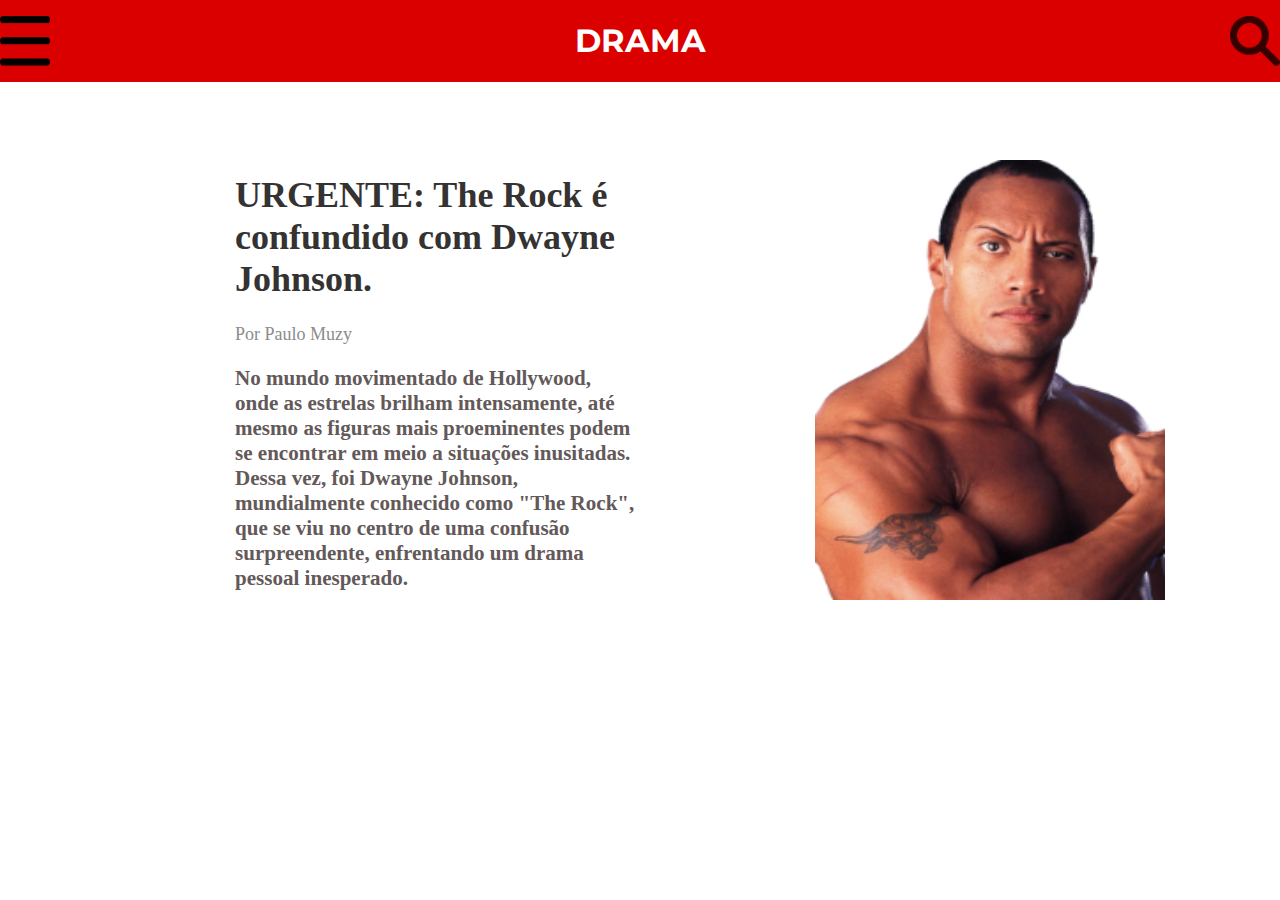
<file: site/index.html>
<!DOCTYPE html>
<html lang="pt-br">
<head>
    <meta charset="UTF-8">
    <meta name="viewport" content="width=device-width, initial-scale=1.0">
    <title>DRAMA</title>
    <link rel="stylesheet" href="style.css">
    <link rel="preconnect" href="https://fonts.googleapis.com">
    <link rel="preconnect" href="https://fonts.gstatic.com" crossorigin>
    <link href="https://fonts.googleapis.com/css2?family=Montserrat:wght@800&display=swap" rel="stylesheet">
</head>
<body>
    <header>
        <div class="header">
            <img src="img/menu_icon-icons.png" class="menu_icon" alt="menu_icon">
            <h1 class="title_main">DRAMA</h1>
            <img src="img/search-icon.png" class="search_icon" alt="search-icon">
        </div>
    </header>
    
    <div class="centralizar">

        <div class="container_noticia_1">
            <h1 class="Texto_1"> URGENTE: The Rock é confundido com Dwayne Johnson. </h1>
            <div class="Por_quem_foi">Por Paulo Muzy</div>
            <h3 class="Descricao_Texto_1">
                No mundo movimentado de Hollywood, onde as estrelas brilham intensamente, até mesmo as figuras mais proeminentes podem se encontrar em meio a situações inusitadas. Dessa vez, foi Dwayne Johnson, mundialmente conhecido como "The Rock", que se viu no centro de uma confusão surpreendente, enfrentando um drama pessoal inesperado. 
                </h3>
        </div>
    
        <img class="foto_Dwayne_Johnson" src="/projeto_fabio_cms/img/Dwayne_Johnson.png" alt="Dwayne_Johnson_img">

    </div>

    
</body>
</html>
</file>
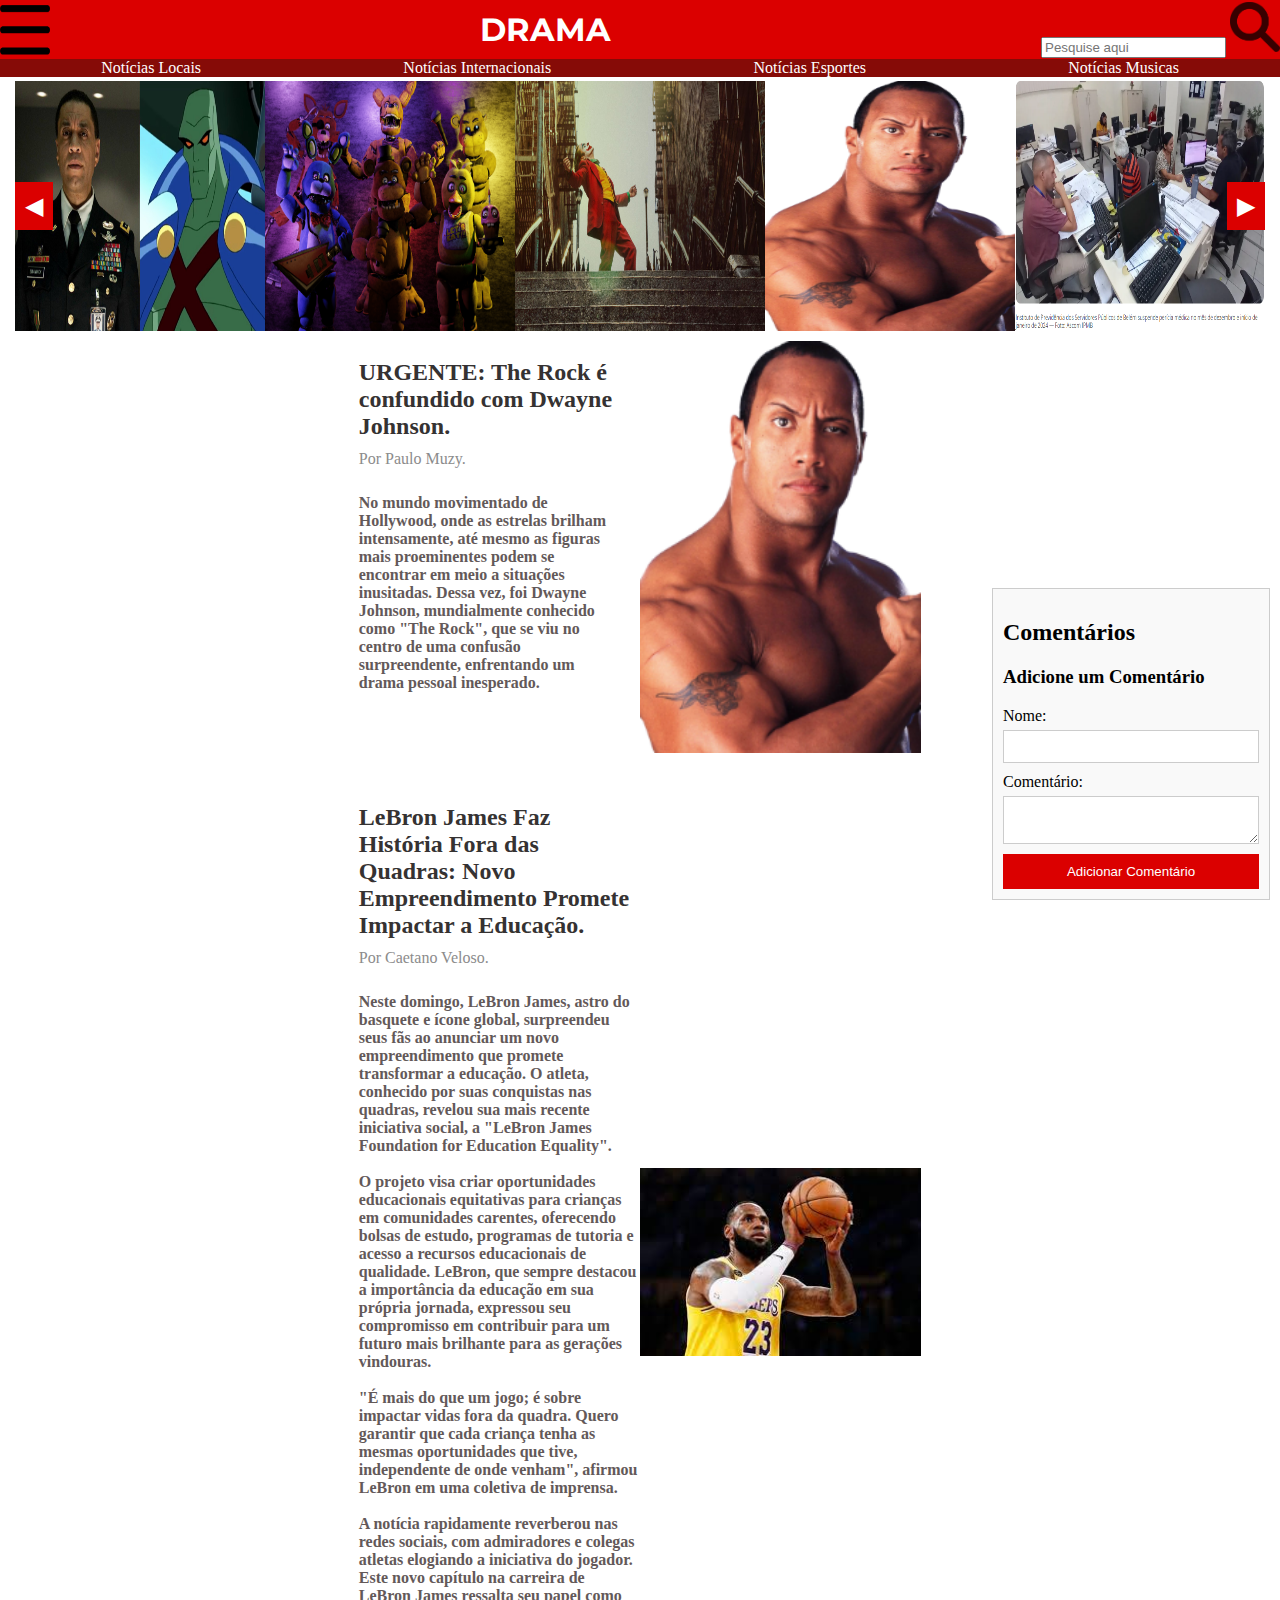
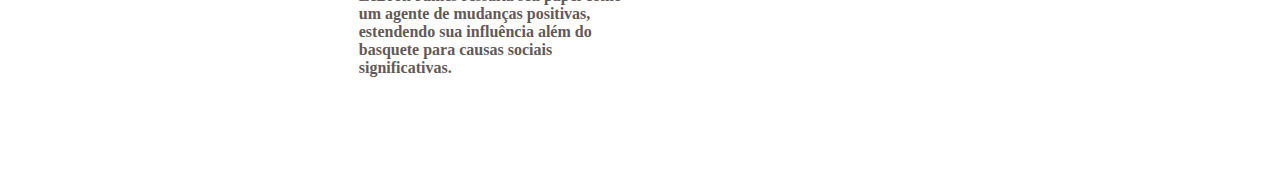
<file: site/tela_inicial/index.html>
<!DOCTYPE html>
<html lang="pt-br">

<head>
    <meta charset="UTF-8">
    <meta name="viewport" content="width=device-width, initial-scale=1.0">
    <title>DRAMA</title>
    <link rel="stylesheet" href="/site/tela_inicial/style.css">
    <link rel="stylesheet" href="/site/tela_inicial/style_carrossel.css">
    <link rel="preconnect" href="https://fonts.googleapis.com">
    <link rel="preconnect" href="https://fonts.gstatic.com" crossorigin>
    <link href="https://fonts.googleapis.com/css2?family=Montserrat:wght@800&display=swap" rel="stylesheet">
</head>

<body>
    <header>
        <div class="header">
            <img src="/site/img/menu_icon-icons.png" class="menu_icon" alt="menu_icon">
            <h1 onclick="Ir_Tela_Inicial()" class="title_main">DRAMA</h1>
            <div>
                <input type="text" placeholder="Pesquise aqui" class="input-text">
                <img src="/site/img/search-icon.png" class="search_icon" alt="search-icon">
            </div>
        </div>

        <div class="Container_Topicos_de_Navegacao">
            <a onclick="Ir_Tela_Locais()">
                <div class="Item_1">Notícias Locais</div>
            </a>
            <div onclick="Ir_Tela_Internacional()" class="Item_2">Notícias Internacionais</div>
            <div onclick="Ir_Tela_Esporte()" class="Item_3">Notícias Esportes</div>
            <div onclick="Ir_Tela_Musica()" class="Item_4">Notícias Musicas</div>
        </div>
    </header>

    <div class="centralizar">
        <div class="containerzao_carrossel">
            <h3 class="header_carrossel">Notícias em destaque:</h3>
            <div class="container">
                <button class="arrow-left control" aria-label="Previous image">◀</button>
                <button class="arrow-right control" aria-label="Next Image">▶</button>
                <div class="gallery-wrapper">
                    <div class="gallery">
                        <img src="../img/cacador_de_marte.jpg" alt="Beach Image"
                        class="item current-item">
                        <img src="../img/fnaf.png" alt="Animal Image"
                        class="item current-item">
                        <img src="../img/joker.jpg" alt="Street Image"
                        class="item current-item">
                        <img src="../img/Dwayne_Johnson.png" alt="Zoo Image"
                        class="item current-item">
                        <img src="../img/foto_noticia.png" alt="Model Image"
                        class="item current-item">   
                    </div>
                </div>
            </div>
        <div class="container_noticia_1">
            <div class="descricao_imagem">
                <h1 class="Texto_1"> URGENTE: The Rock é confundido com Dwayne Johnson. </h1>
                <div class="Por_quem_foi_1">Por Paulo Muzy.</div>
                <h3 class="Descricao_Texto_1">
                    No mundo movimentado de Hollywood, onde as estrelas brilham intensamente, até mesmo as figuras mais
                    proeminentes podem se encontrar em meio a situações inusitadas. Dessa vez, foi Dwayne Johnson,
                    mundialmente conhecido como "The Rock", que se viu no centro de uma confusão surpreendente, enfrentando
                    um drama pessoal inesperado.
                    <br><br><br><br>
                </h3>
            </div>
            <img class="foto_Dwayne_Johnson" src="/site/img/Dwayne_Johnson.png" alt="Dwayne_Johnson_img">
        </div>
    
        <div class="container_noticia_2">
            <div class="descricao_imagem">
                <h1 class="Texto_2"> LeBron James Faz História Fora das Quadras: Novo Empreendimento Promete Impactar a Educação. </h1>
                <div class="Por_quem_foi_2">Por Caetano Veloso.</div>
                <h3 class="Descricao_Texto_2">
                    Neste domingo, LeBron James, astro do basquete e ícone global, surpreendeu seus fãs ao anunciar um novo empreendimento que promete transformar a educação. O atleta, conhecido por suas conquistas nas quadras, revelou sua mais recente iniciativa social, a "LeBron James Foundation for Education Equality".<br><br>
                    O projeto visa criar oportunidades educacionais equitativas para crianças em comunidades carentes, oferecendo bolsas de estudo, programas de tutoria e acesso a recursos educacionais de qualidade. LeBron, que sempre destacou a importância da educação em sua própria jornada, expressou seu compromisso em contribuir para um futuro mais brilhante para as gerações vindouras.<br><br>
                    "É mais do que um jogo; é sobre impactar vidas fora da quadra. Quero garantir que cada criança tenha as mesmas oportunidades que tive, independente de onde venham", afirmou LeBron em uma coletiva de imprensa.<br><br>
                    A notícia rapidamente reverberou nas redes sociais, com admiradores e colegas atletas elogiando a iniciativa do jogador. Este novo capítulo na carreira de LeBron James ressalta seu papel como um agente de mudanças positivas, estendendo sua influência além do basquete para causas sociais significativas.
                    <br><br><br><br>                   
                </h3>
            </div>
            <img class="foto_noticia_2" src="/site/img/lebron.jpg" alt="foto_noticia_2">
        </div>
    </div>
    

    <div class="container_comentarios">
        <h2>Comentários</h2>
        <div id="comentarios_lista"></div>
        <h3>Adicione um Comentário</h3>
        <form id="formComentario">
            <label for="nome">Nome:</label>
            <input type="text" id="nome">

            <label for="comentario">Comentário:</label>
            <textarea id="comentario" required></textarea>

            <button type="button" onclick="adicionarComentario()">Adicionar Comentário</button>
        </form>
    </div>

    <script src="../Script/mudar_paginas.js"></script>
    <script src="../Script/carrossel.js"></script>
</body>

</html>
</file>
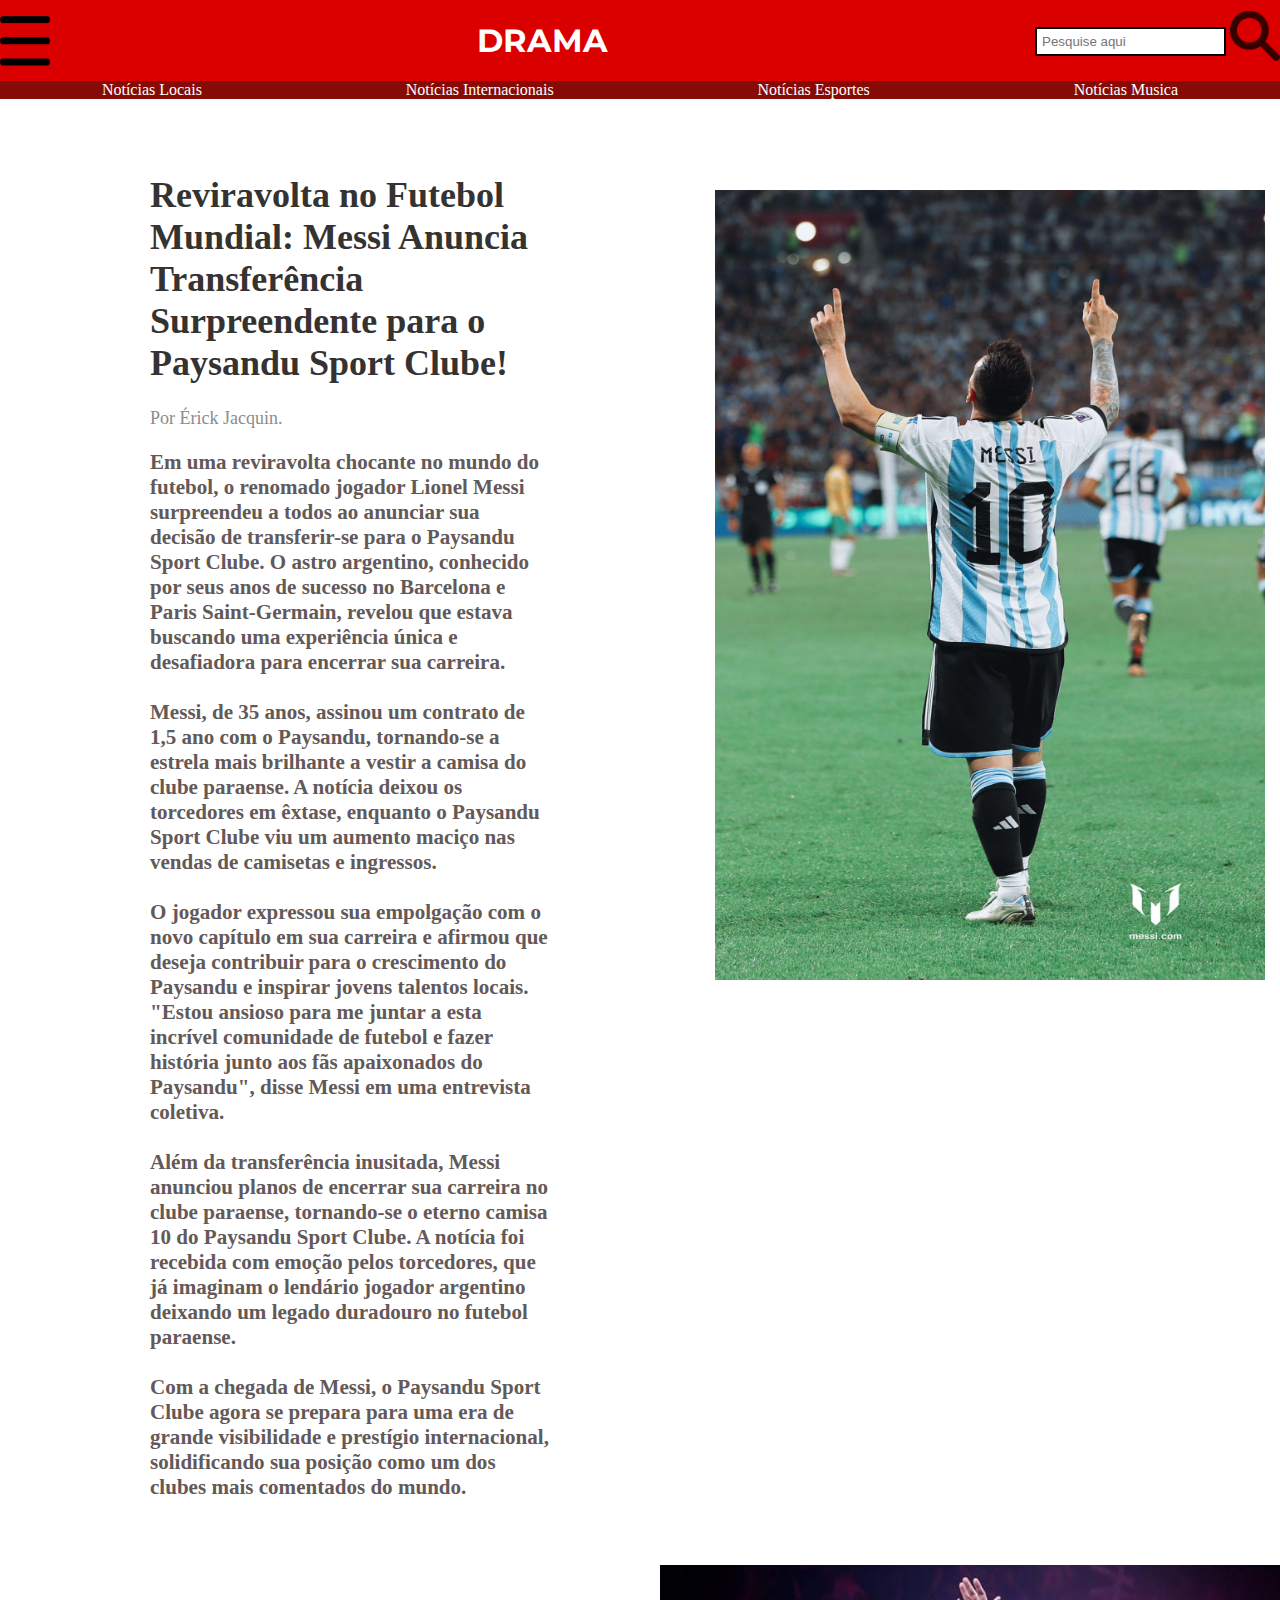
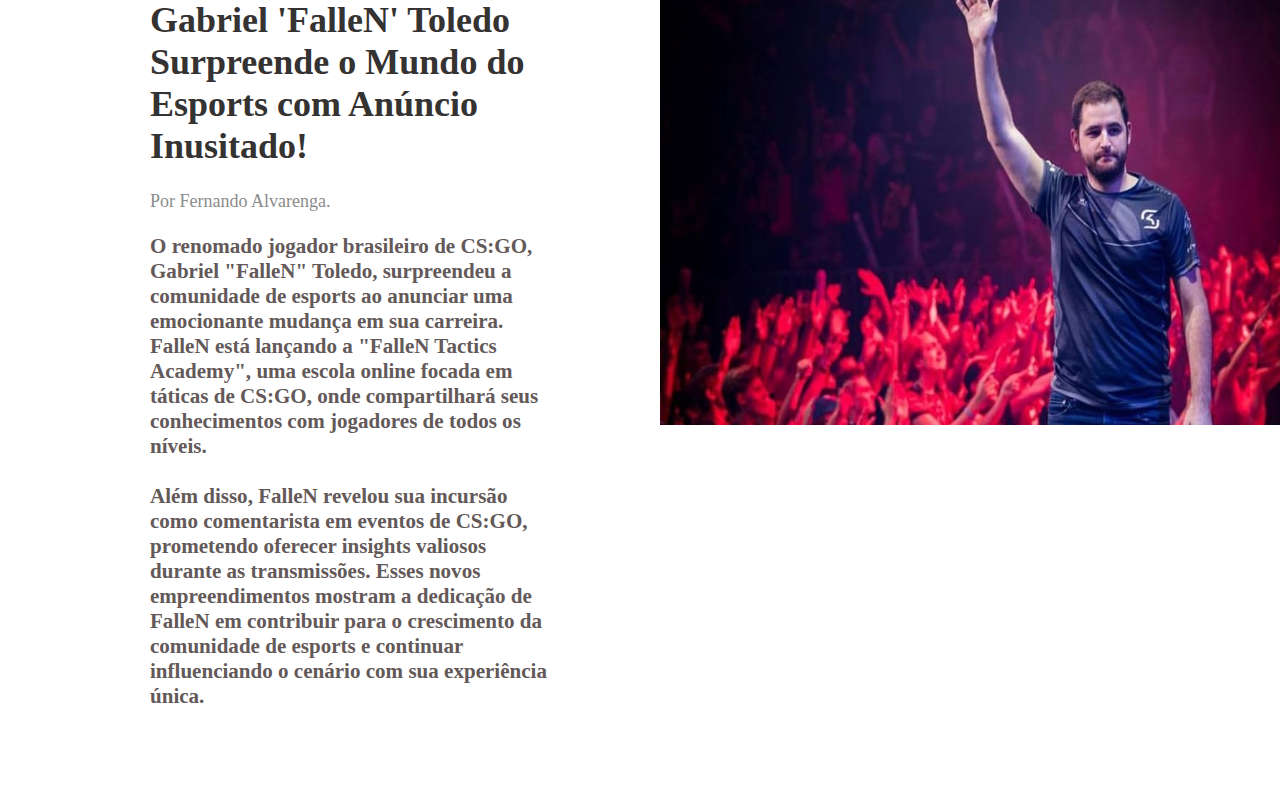
<file: site/tela_busca_esportes/tela_esporte.html>
<!DOCTYPE html>
<html lang="pt-br">
<head>
    <meta charset="UTF-8">
    <meta name="viewport" content="width=device-width, initial-scale=1.0">
    <title>DRAMA</title>
    <link rel="stylesheet" href="/site/tela_busca_esportes/tela_busca_esporte.css">
    <link rel="preconnect" href="https://fonts.googleapis.com">
    <link rel="preconnect" href="https://fonts.gstatic.com" crossorigin>
    <link href="https://fonts.googleapis.com/css2?family=Montserrat:wght@800&display=swap" rel="stylesheet">
</head>
<body>
    <header>
        <div class="header">
            <img src="/site/img/menu_icon-icons.png" class="menu_icon" alt="menu_icon">
            <h1 class="title_main">DRAMA</h1>
            <div>
                <input type="text" placeholder="Pesquise aqui" class="input-text">
                <img src="/site/img/search-icon.png" class="search_icon" alt="search-icon">
            </div>
        </div>
        
        <div class="Container_Topicos_de_Navegacao">
            <div class="Item_1">Notícias Locais</div>
            <div class="Item_2">Notícias Internacionais</div>
            <div class="Item_3">Notícias Esportes</div>
            <div class="Item_4">Notícias Musica</div>
        </div>
    </header>
    
    <div class="centralizar">

        <div class="container_noticia_1">
            <h1 class="Texto_1"> Reviravolta no Futebol Mundial: Messi Anuncia Transferência Surpreendente para o Paysandu Sport Clube! </h1>
        <div class="Por_quem_foi_1">Por Érick Jacquin.</div>
            <h3 class="Descricao_Texto_1">
                Em uma reviravolta chocante no mundo do futebol, o renomado jogador Lionel Messi surpreendeu a todos ao anunciar sua decisão de transferir-se para o Paysandu Sport Clube. O astro argentino, conhecido por seus anos de sucesso no Barcelona e Paris Saint-Germain, revelou que estava buscando uma experiência única e desafiadora para encerrar sua carreira.<br><br>
                Messi, de 35 anos, assinou um contrato de 1,5 ano com o Paysandu, tornando-se a estrela mais brilhante a vestir a camisa do clube paraense. A notícia deixou os torcedores em êxtase, enquanto o Paysandu Sport Clube viu um aumento maciço nas vendas de camisetas e ingressos.<br><br>
                O jogador expressou sua empolgação com o novo capítulo em sua carreira e afirmou que deseja contribuir para o crescimento do Paysandu e inspirar jovens talentos locais. "Estou ansioso para me juntar a esta incrível comunidade de futebol e fazer história junto aos fãs apaixonados do Paysandu", disse Messi em uma entrevista coletiva.<br><br>
                Além da transferência inusitada, Messi anunciou planos de encerrar sua carreira no clube paraense, tornando-se o eterno camisa 10 do Paysandu Sport Clube. A notícia foi recebida com emoção pelos torcedores, que já imaginam o lendário jogador argentino deixando um legado duradouro no futebol paraense.<br><br>
                Com a chegada de Messi, o Paysandu Sport Clube agora se prepara para uma era de grande visibilidade e prestígio internacional, solidificando sua posição como um dos clubes mais comentados do mundo.
                <br><br><br><br>
            </h3>

            <div class="container_noticia_2">
                <h1 class="Texto_2"> Gabriel 'FalleN' Toledo Surpreende o Mundo do Esports com Anúncio Inusitado! </h1>
            <div class="Por_quem_foi_2">Por Fernando Alvarenga.</div>
                <h3 class="Descricao_Texto_2">
                    O renomado jogador brasileiro de CS:GO, Gabriel "FalleN" Toledo, surpreendeu a comunidade de esports ao anunciar uma emocionante mudança em sua carreira. FalleN está lançando a "FalleN Tactics Academy", uma escola online focada em táticas de CS:GO, onde compartilhará seus conhecimentos com jogadores de todos os níveis.<br><br>
                    Além disso, FalleN revelou sua incursão como comentarista em eventos de CS:GO, prometendo oferecer insights valiosos durante as transmissões. Esses novos empreendimentos mostram a dedicação de FalleN em contribuir para o crescimento da comunidade de esports e continuar influenciando o cenário com sua experiência única.
                    <br><br><br><br>
                </h3>
    </div>
    
        <img class="foto_noticia_1" src="/site/img/Messi.jpeg" alt="foto_noticia_1">
        <img class="foto_noticia_2" src="/site/img/fallen.jpg" alt="foto_noticia_2"> 

    </div>

    
</body>
</html>
</file>
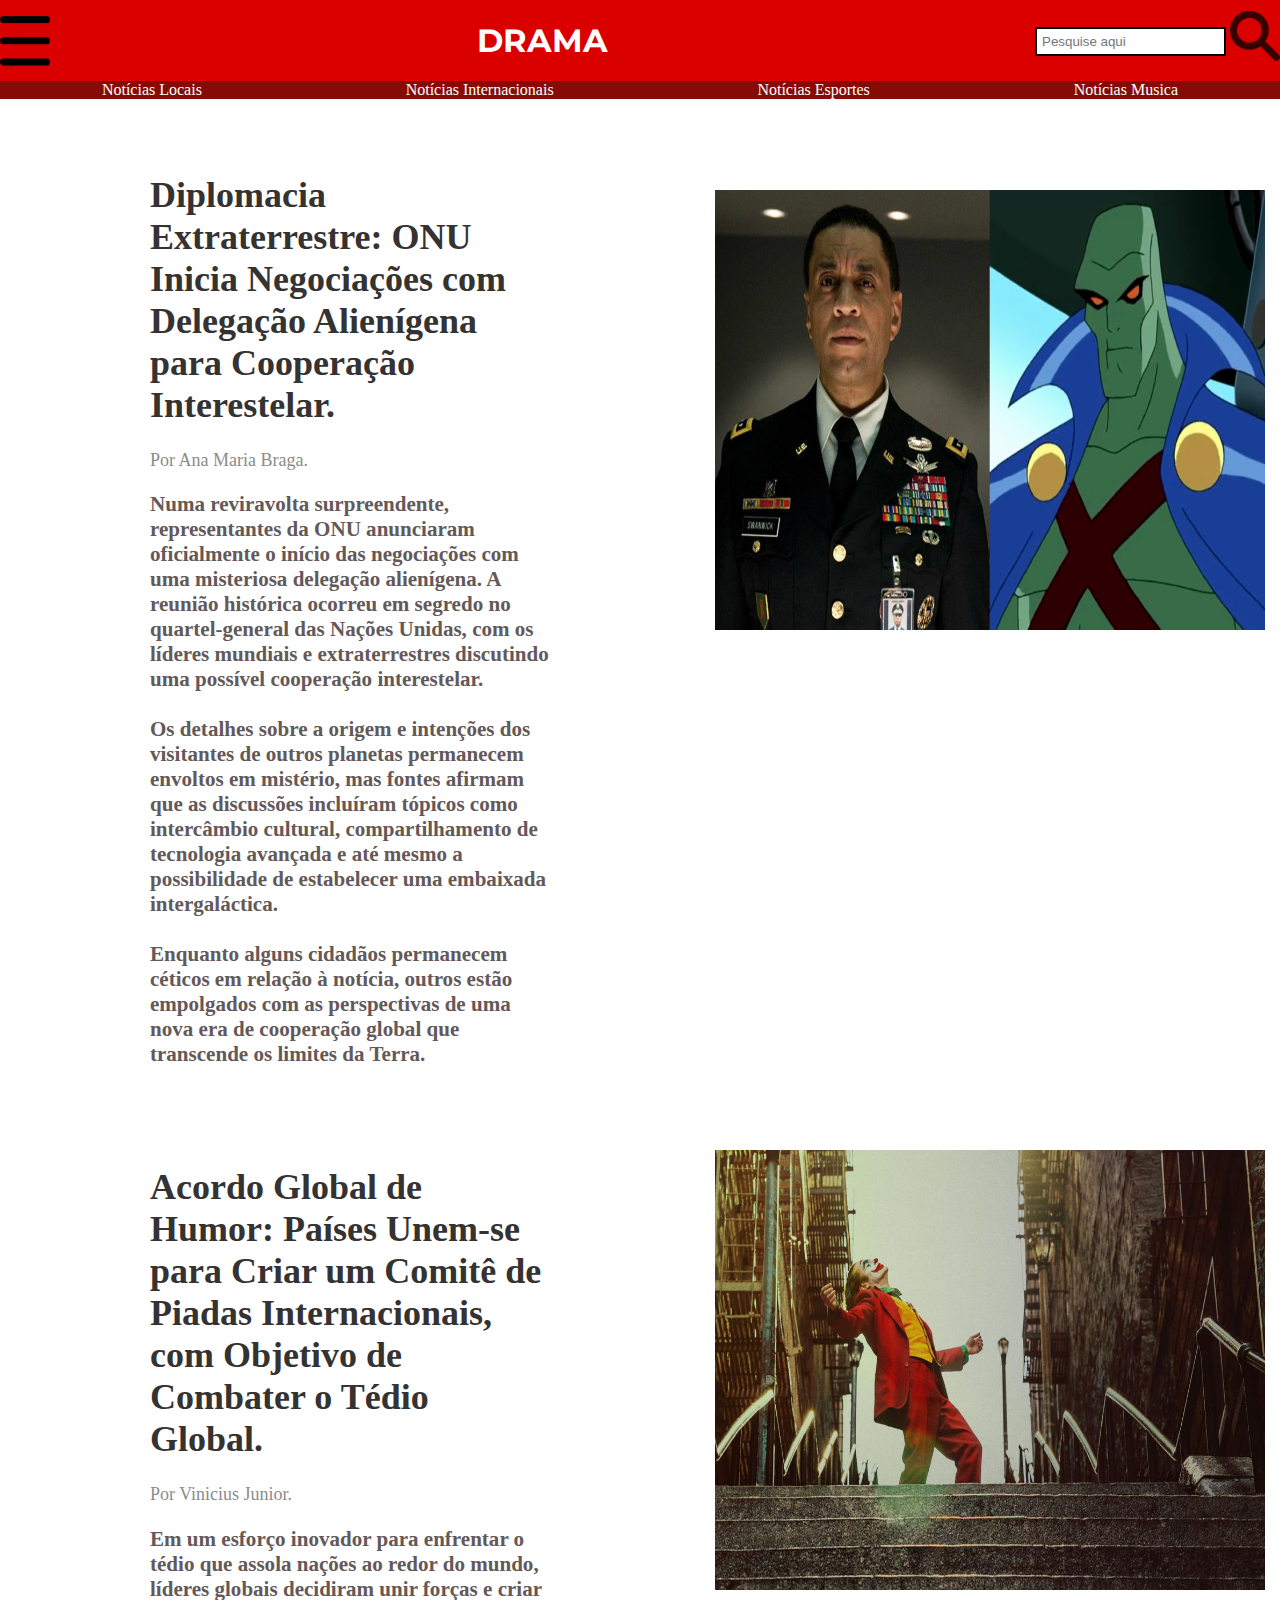
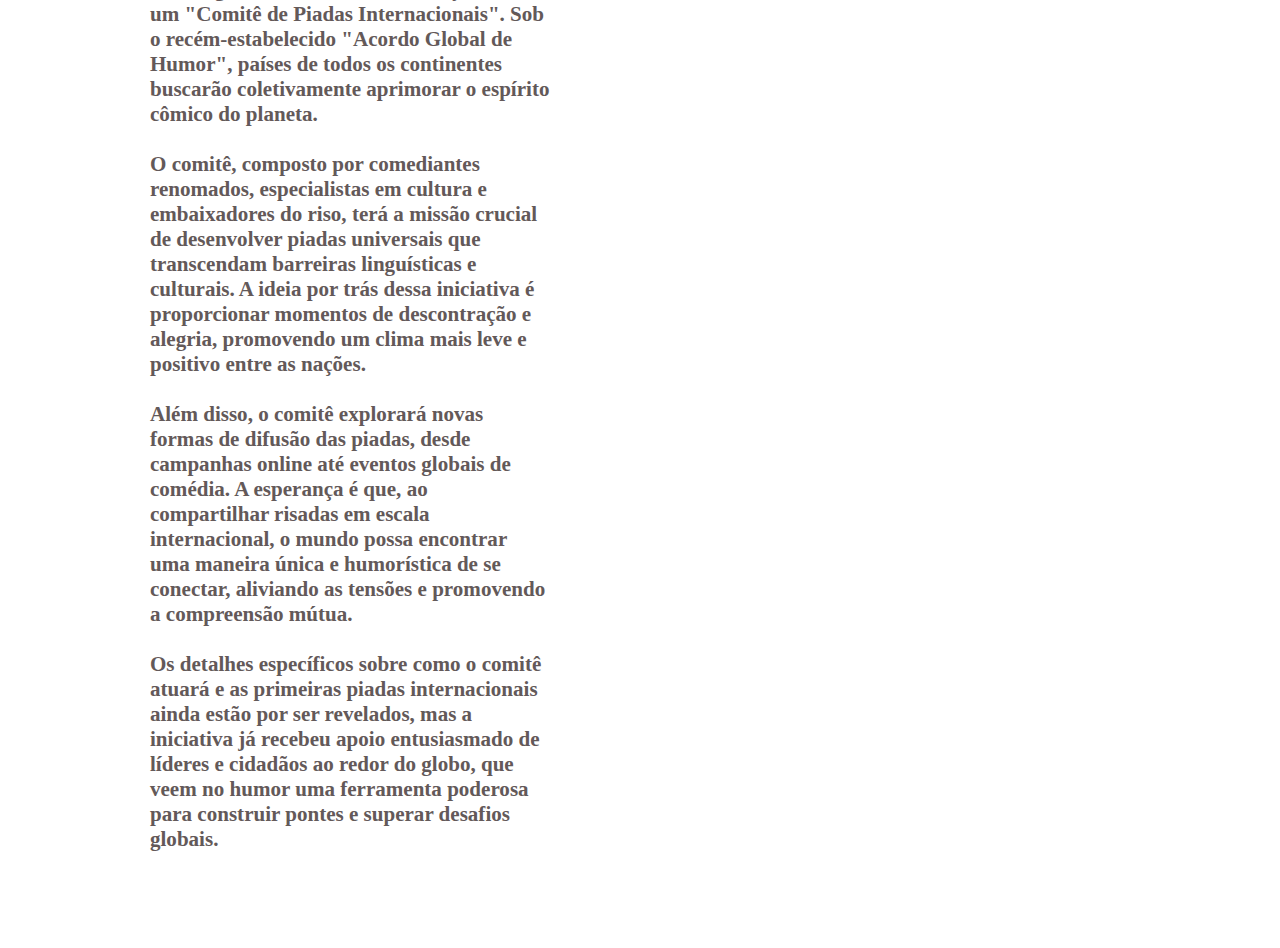
<file: site/tela_busca_internacional/tela_internacional.html>
<!DOCTYPE html>
<html lang="pt-br">
<head>
    <meta charset="UTF-8">
    <meta name="viewport" content="width=device-width, initial-scale=1.0">
    <title>DRAMA</title>
    <link rel="stylesheet" href="/site/tela_busca_internacional/tela_busca_internacional.css">
    <link rel="preconnect" href="https://fonts.googleapis.com">
    <link rel="preconnect" href="https://fonts.gstatic.com" crossorigin>
    <link href="https://fonts.googleapis.com/css2?family=Montserrat:wght@800&display=swap" rel="stylesheet">
</head>
<body>
    <header>
        <div class="header">
            <img src="/site/img/menu_icon-icons.png" class="menu_icon" alt="menu_icon">
            <h1 class="title_main">DRAMA</h1>
            <div>
                <input type="text" placeholder="Pesquise aqui" class="input-text">
                <img src="/site/img/search-icon.png" class="search_icon" alt="search-icon">
            </div>
        </div>
        
        <div class="Container_Topicos_de_Navegacao">
            <div class="Item_1">Notícias Locais</div>
            <div class="Item_2">Notícias Internacionais</div>
            <div class="Item_3">Notícias Esportes</div>
            <div class="Item_4">Notícias Musica</div>
        </div>
    </header>
    
    <div class="centralizar">

        <div class="container_noticia_1">
            <h1 class="Texto_1"> Diplomacia Extraterrestre: ONU Inicia Negociações com Delegação Alienígena para Cooperação Interestelar. </h1>
        <div class="Por_quem_foi_1">Por Ana Maria Braga.</div>
            <h3 class="Descricao_Texto_1">
                Numa reviravolta surpreendente, representantes da ONU anunciaram oficialmente o início das negociações com uma misteriosa delegação alienígena. A reunião histórica ocorreu em segredo no quartel-general das Nações Unidas, com os líderes mundiais e extraterrestres discutindo uma possível cooperação interestelar.<br><br>
                Os detalhes sobre a origem e intenções dos visitantes de outros planetas permanecem envoltos em mistério, mas fontes afirmam que as discussões incluíram tópicos como intercâmbio cultural, compartilhamento de tecnologia avançada e até mesmo a possibilidade de estabelecer uma embaixada intergaláctica.<br><br>
                Enquanto alguns cidadãos permanecem céticos em relação à notícia, outros estão empolgados com as perspectivas de uma nova era de cooperação global que transcende os limites da Terra.
                <br><br><br><br> 
            </h3>

            <div class="container_noticia_2">
                <h1 class="Texto_2"> Acordo Global de Humor: Países Unem-se para Criar um Comitê de Piadas Internacionais, com Objetivo de Combater o Tédio Global. </h1>
            <div class="Por_quem_foi_2">Por Vinicius Junior.</div>
                <h3 class="Descricao_Texto_2">
                    Em um esforço inovador para enfrentar o tédio que assola nações ao redor do mundo, líderes globais decidiram unir forças e criar um "Comitê de Piadas Internacionais". Sob o recém-estabelecido "Acordo Global de Humor", países de todos os continentes buscarão coletivamente aprimorar o espírito cômico do planeta.<br><br>
                    O comitê, composto por comediantes renomados, especialistas em cultura e embaixadores do riso, terá a missão crucial de desenvolver piadas universais que transcendam barreiras linguísticas e culturais. A ideia por trás dessa iniciativa é proporcionar momentos de descontração e alegria, promovendo um clima mais leve e positivo entre as nações.<br><br>
                    Além disso, o comitê explorará novas formas de difusão das piadas, desde campanhas online até eventos globais de comédia. A esperança é que, ao compartilhar risadas em escala internacional, o mundo possa encontrar uma maneira única e humorística de se conectar, aliviando as tensões e promovendo a compreensão mútua.<br><br>
                    Os detalhes específicos sobre como o comitê atuará e as primeiras piadas internacionais ainda estão por ser revelados, mas a iniciativa já recebeu apoio entusiasmado de líderes e cidadãos ao redor do globo, que veem no humor uma ferramenta poderosa para construir pontes e superar desafios globais.
                    <br><br><br><br>                   
                </h3>
    </div>
    
        <img class="foto_noticia_1" src="/site/img/cacador_de_marte.jpg" alt="foto_noticia_1">
        <img class="foto_noticia_2" src="/site/img/joker.jpg" alt="foto_noticia_2"> 

    </div>

    
</body>
</html>
</file>
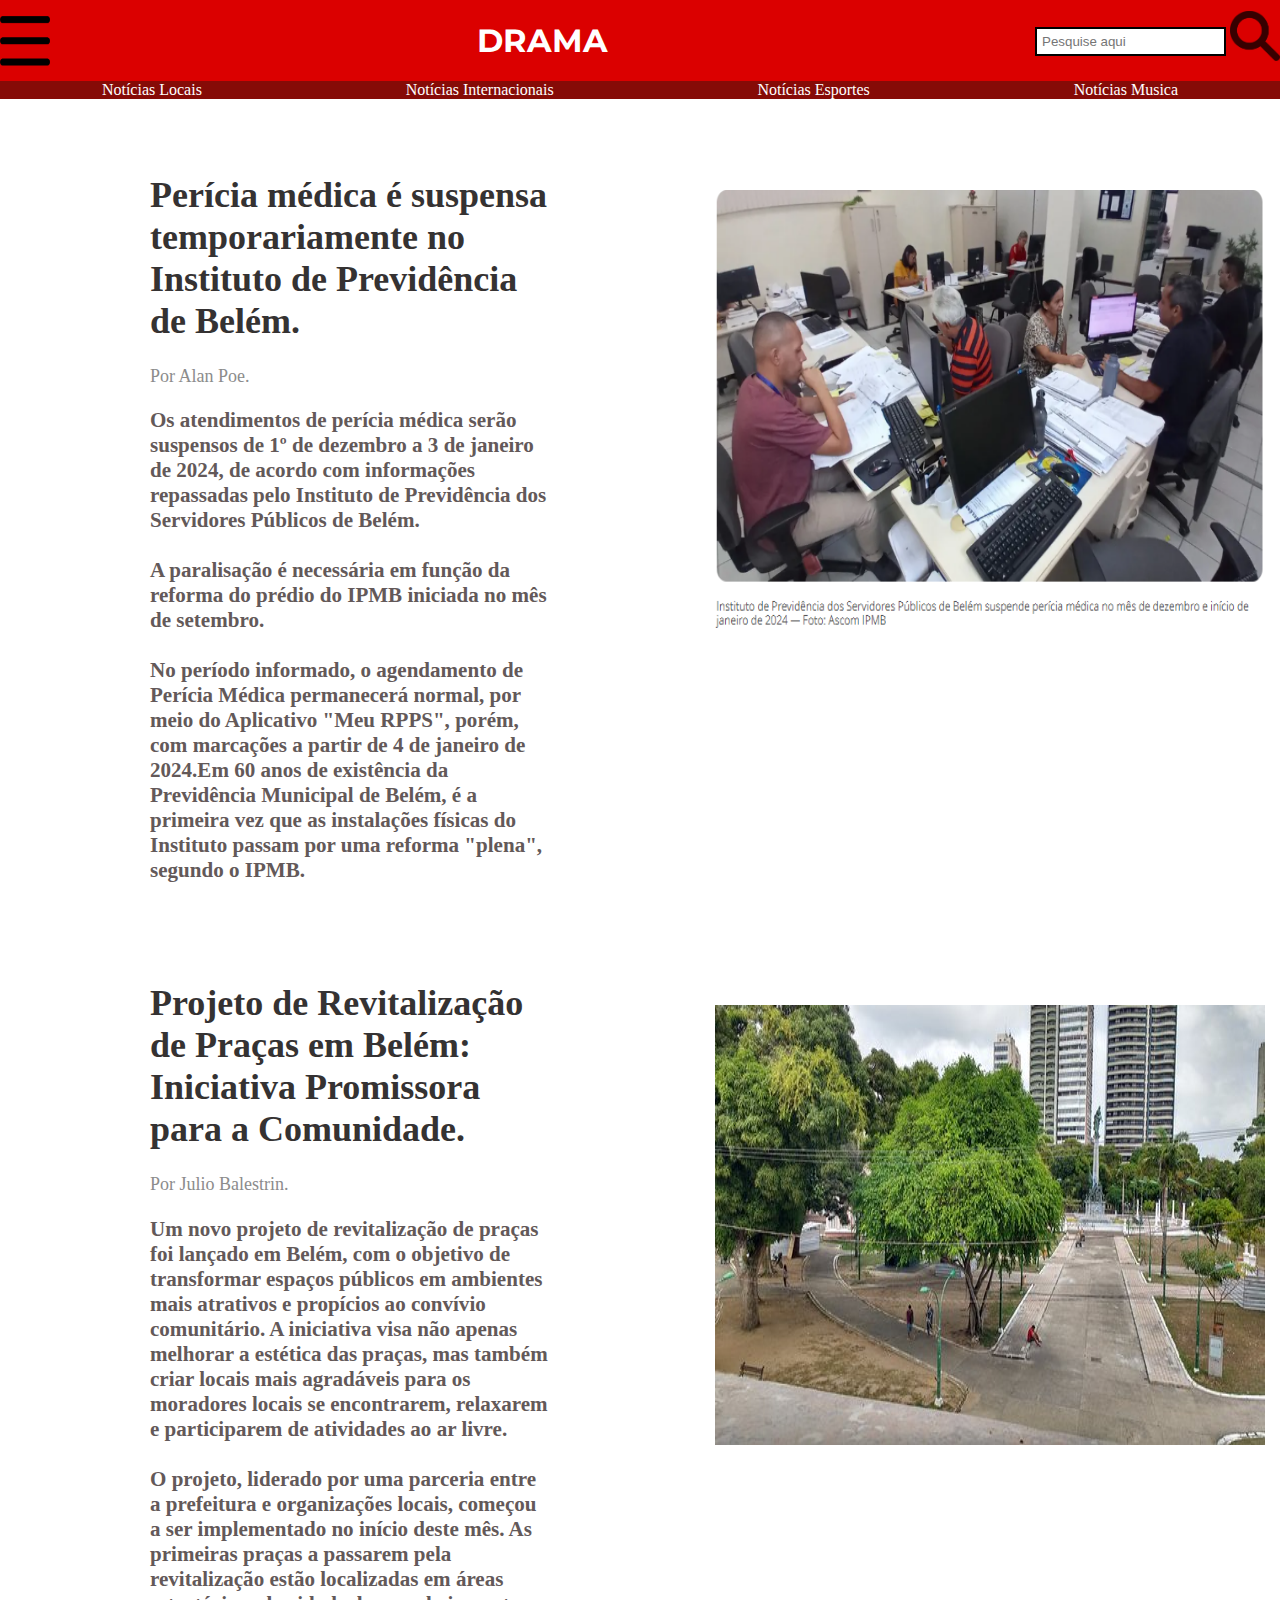
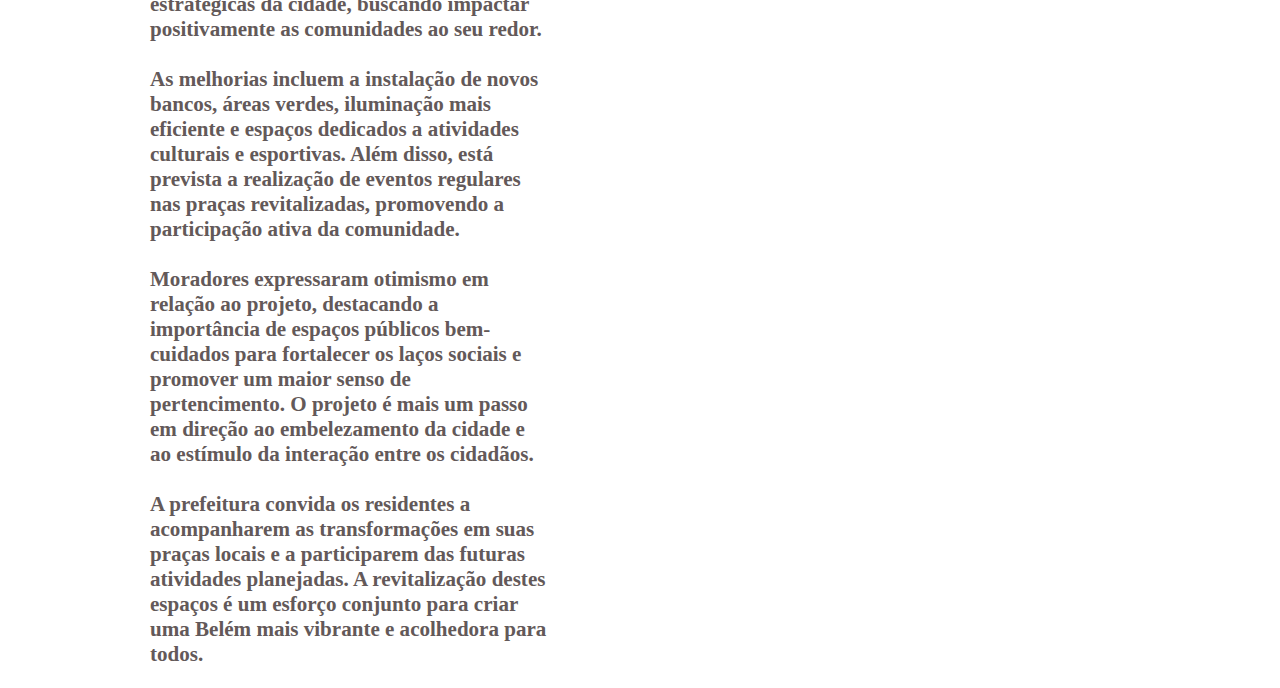
<file: site/tela_busca_locais/tela_nacional.html>
<!DOCTYPE html>
<html lang="pt-br">
<head>
    <meta charset="UTF-8">
    <meta name="viewport" content="width=device-width, initial-scale=1.0">
    <title>DRAMA</title>
    <link rel="stylesheet" href="/site/tela_busca_locais/tela_busca_locais.css">
    <link rel="preconnect" href="https://fonts.googleapis.com">
    <link rel="preconnect" href="https://fonts.gstatic.com" crossorigin>
    <link href="https://fonts.googleapis.com/css2?family=Montserrat:wght@800&display=swap" rel="stylesheet">
</head>
<body>
    <header>
        <div class="header">
            <img src="/site/img/menu_icon-icons.png" class="menu_icon" alt="menu_icon">
            <h1 class="title_main">DRAMA</h1>
            <div>
                <input type="text" placeholder="Pesquise aqui" class="input-text">
                <img src="/site/img/search-icon.png" class="search_icon" alt="search-icon">
            </div>
        </div>
        
        <div class="Container_Topicos_de_Navegacao">
            <div class="Item_1">Notícias Locais</div>
            <div class="Item_2">Notícias Internacionais</div>
            <div class="Item_3">Notícias Esportes</div>
            <div class="Item_4">Notícias Musica</div>
        </div>
    </header>
    
    <div class="centralizar">

        <div class="container_noticia_1">
            <h1 class="Texto_1"> Perícia médica é suspensa temporariamente no Instituto de Previdência de Belém. </h1>
        <div class="Por_quem_foi_1">Por Alan Poe.</div>
            <h3 class="Descricao_Texto_1">
                Os atendimentos de perícia médica serão suspensos de 1º de dezembro a 3 de janeiro de 2024, de acordo com informações repassadas pelo Instituto de Previdência dos Servidores Públicos de Belém.<br><br>
                A paralisação é necessária em função da reforma do prédio do IPMB iniciada no mês de setembro.<br><br>
                No período informado, o agendamento de Perícia Médica permanecerá normal, por meio do Aplicativo "Meu RPPS", porém, com marcações a partir de 4 de janeiro de 2024.Em 60 anos de existência da Previdência Municipal de Belém, é a primeira vez que as instalações físicas do Instituto passam por uma reforma "plena", segundo o IPMB.<br><br><br><br> 
            </h3>

            <div class="container_noticia_2">
                <h1 class="Texto_2"> Projeto de Revitalização de Praças em Belém: Iniciativa Promissora para a Comunidade. </h1>
            <div class="Por_quem_foi_2">Por Julio Balestrin.</div>
                <h3 class="Descricao_Texto_2">
                    Um novo projeto de revitalização de praças foi lançado em Belém, com o objetivo de transformar espaços públicos em ambientes mais atrativos e propícios ao convívio comunitário. A iniciativa visa não apenas melhorar a estética das praças, mas também criar locais mais agradáveis para os moradores locais se encontrarem, relaxarem e participarem de atividades ao ar livre.<br><br>
                    O projeto, liderado por uma parceria entre a prefeitura e organizações locais, começou a ser implementado no início deste mês. As primeiras praças a passarem pela revitalização estão localizadas em áreas estratégicas da cidade, buscando impactar positivamente as comunidades ao seu redor.<br><br>
                    As melhorias incluem a instalação de novos bancos, áreas verdes, iluminação mais eficiente e espaços dedicados a atividades culturais e esportivas. Além disso, está prevista a realização de eventos regulares nas praças revitalizadas, promovendo a participação ativa da comunidade.<br><br>
                    Moradores expressaram otimismo em relação ao projeto, destacando a importância de espaços públicos bem-cuidados para fortalecer os laços sociais e promover um maior senso de pertencimento. O projeto é mais um passo em direção ao embelezamento da cidade e ao estímulo da interação entre os cidadãos.<br><br>
                    A prefeitura convida os residentes a acompanharem as transformações em suas praças locais e a participarem das futuras atividades planejadas. A revitalização destes espaços é um esforço conjunto para criar uma Belém mais vibrante e acolhedora para todos.
                </h3>
    </div>
    
        <img class="foto_noticia_1" src="/site/img/foto_noticia.png" alt="foto_noticia_1">
        <img class="foto_noticia_2" src="/site/img/praca_da_republica.jpg" alt="foto_noticia_2"> 

    </div>

    
</body>
</html>
</file>
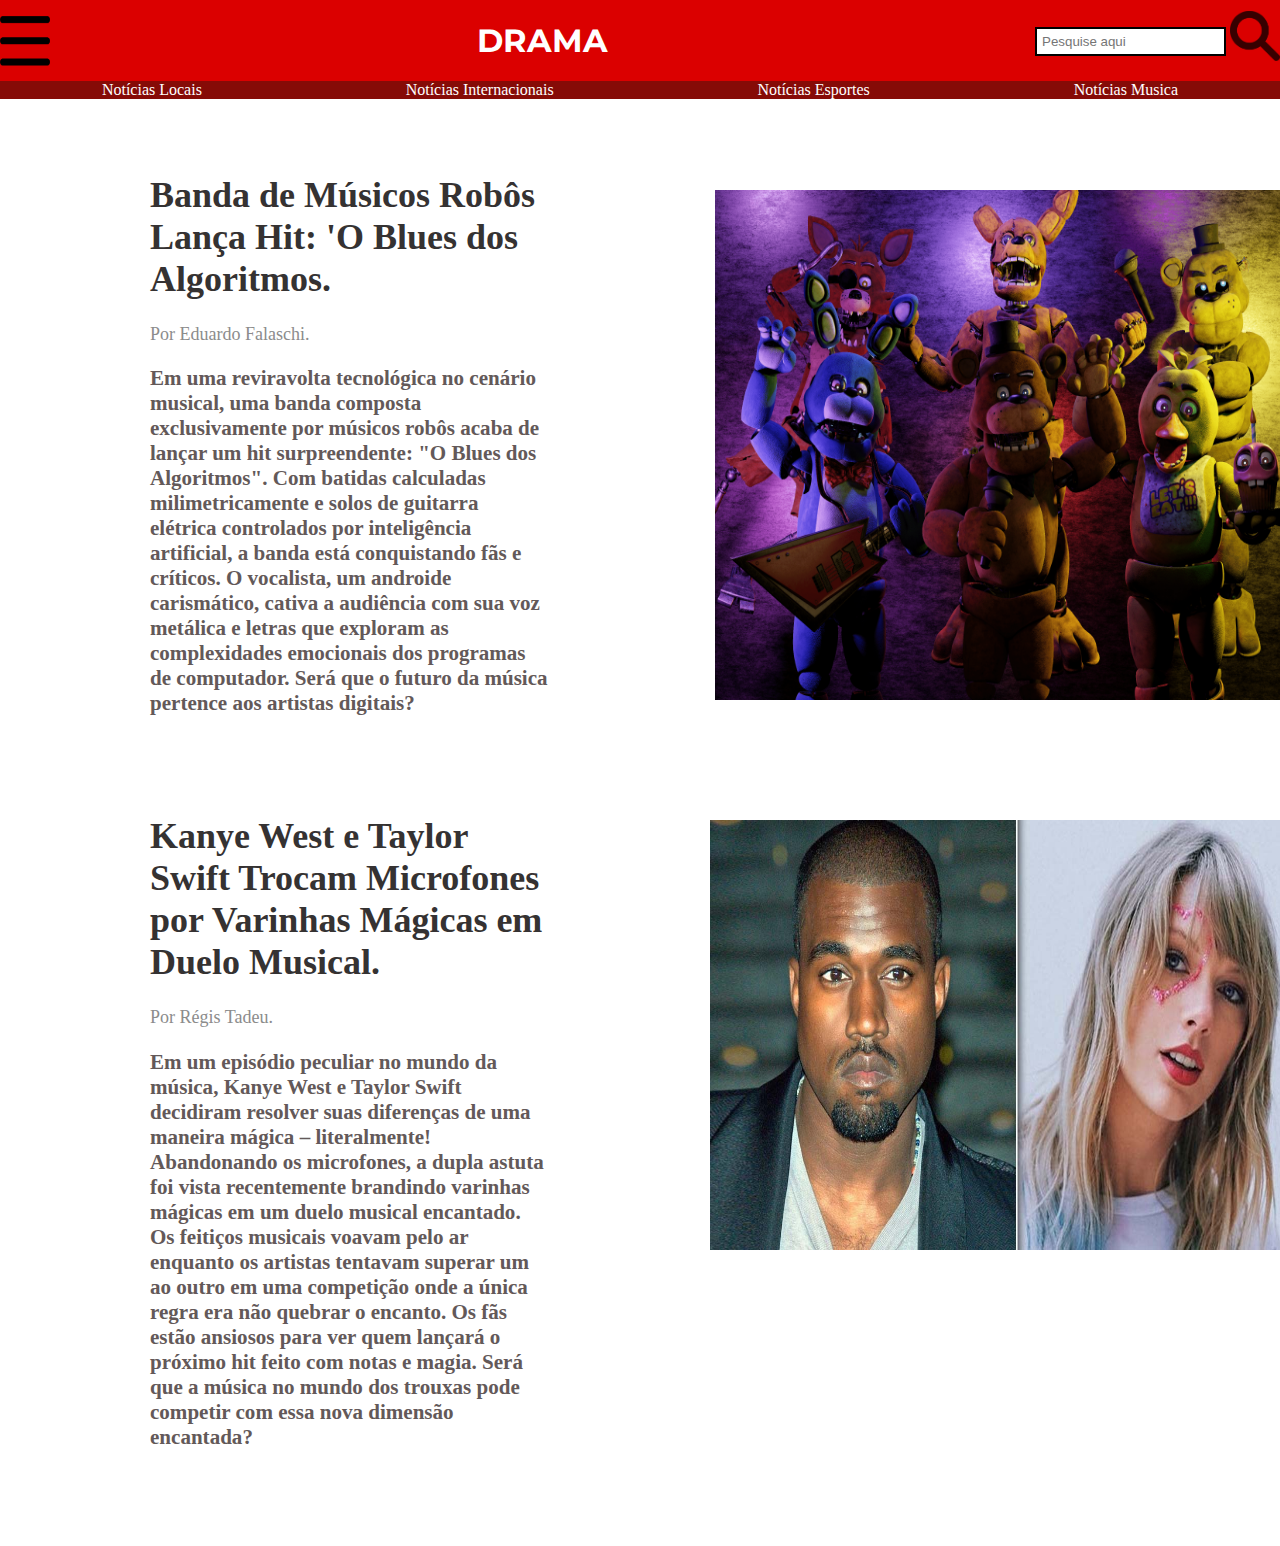
<file: site/tela_busca_musicas/tela_musicas.html>
<!DOCTYPE html>
<html lang="pt-br">
<head>
    <meta charset="UTF-8">
    <meta name="viewport" content="width=device-width, initial-scale=1.0">
    <title>DRAMA</title>
    <link rel="stylesheet" href="/site/tela_busca_musicas/tela_busca_musicas.css">
    <link rel="preconnect" href="https://fonts.googleapis.com">
    <link rel="preconnect" href="https://fonts.gstatic.com" crossorigin>
    <link href="https://fonts.googleapis.com/css2?family=Montserrat:wght@800&display=swap" rel="stylesheet">
</head>
<body>
    <header>
        <div class="header">
            <img src="/site/img/menu_icon-icons.png" class="menu_icon" alt="menu_icon">
            <h1 class="title_main">DRAMA</h1>
            <div>
                <input type="text" placeholder="Pesquise aqui" class="input-text">
                <img src="/site/img/search-icon.png" class="search_icon" alt="search-icon">
            </div>
        </div>
        
        <div class="Container_Topicos_de_Navegacao">
            <div class="Item_1">Notícias Locais</div>
            <div class="Item_2">Notícias Internacionais</div>
            <div class="Item_3">Notícias Esportes</div>
            <div class="Item_4">Notícias Musica</div>
        </div>
    </header>
    
    <div class="centralizar">

        <div class="container_noticia_1">
            <h1 class="Texto_1"> Banda de Músicos Robôs Lança Hit: 'O Blues dos Algoritmos. </h1>
        <div class="Por_quem_foi_1">Por Eduardo Falaschi.</div>
            <h3 class="Descricao_Texto_1">
                Em uma reviravolta tecnológica no cenário musical, uma banda composta exclusivamente por músicos robôs acaba de lançar um hit 
                surpreendente: "O Blues dos Algoritmos". Com batidas calculadas milimetricamente e solos de guitarra elétrica controlados por 
                inteligência artificial, a banda está conquistando fãs e críticos. O vocalista, um androide carismático, cativa a audiência 
                com sua voz metálica e letras que exploram as complexidades emocionais dos programas de computador. Será que o futuro da música
                pertence aos artistas digitais?
                <br><br><br><br>
            </h3>

            <div class="container_noticia_2">
                <h1 class="Texto_2"> Kanye West e Taylor Swift Trocam Microfones por Varinhas Mágicas em Duelo Musical. </h1>
            <div class="Por_quem_foi_2">Por Régis Tadeu.</div>
                <h3 class="Descricao_Texto_2">
                    Em um episódio peculiar no mundo da música, Kanye West e Taylor Swift decidiram resolver suas diferenças de uma maneira
                    mágica – literalmente! Abandonando os microfones, a dupla astuta foi vista recentemente brandindo varinhas mágicas em um
                    duelo musical encantado. Os feitiços musicais voavam pelo ar enquanto os artistas tentavam superar um ao outro em uma
                    competição onde a única regra era não quebrar o encanto. Os fãs estão ansiosos para ver quem lançará o próximo hit feito 
                    com notas e magia. Será que a música no mundo dos trouxas pode competir com essa nova dimensão encantada?
                    <br><br><br><br>
                </h3>
    </div>
    
        <img class="foto_noticia_1" src="/site/img/fnaf.png" alt="foto_noticia_1">
        <img class="foto_noticia_2" src="/site/img/kanye_e_taylor.jpg" alt="foto_noticia_2"> 

    </div>

    
</body>
</html>
</file>
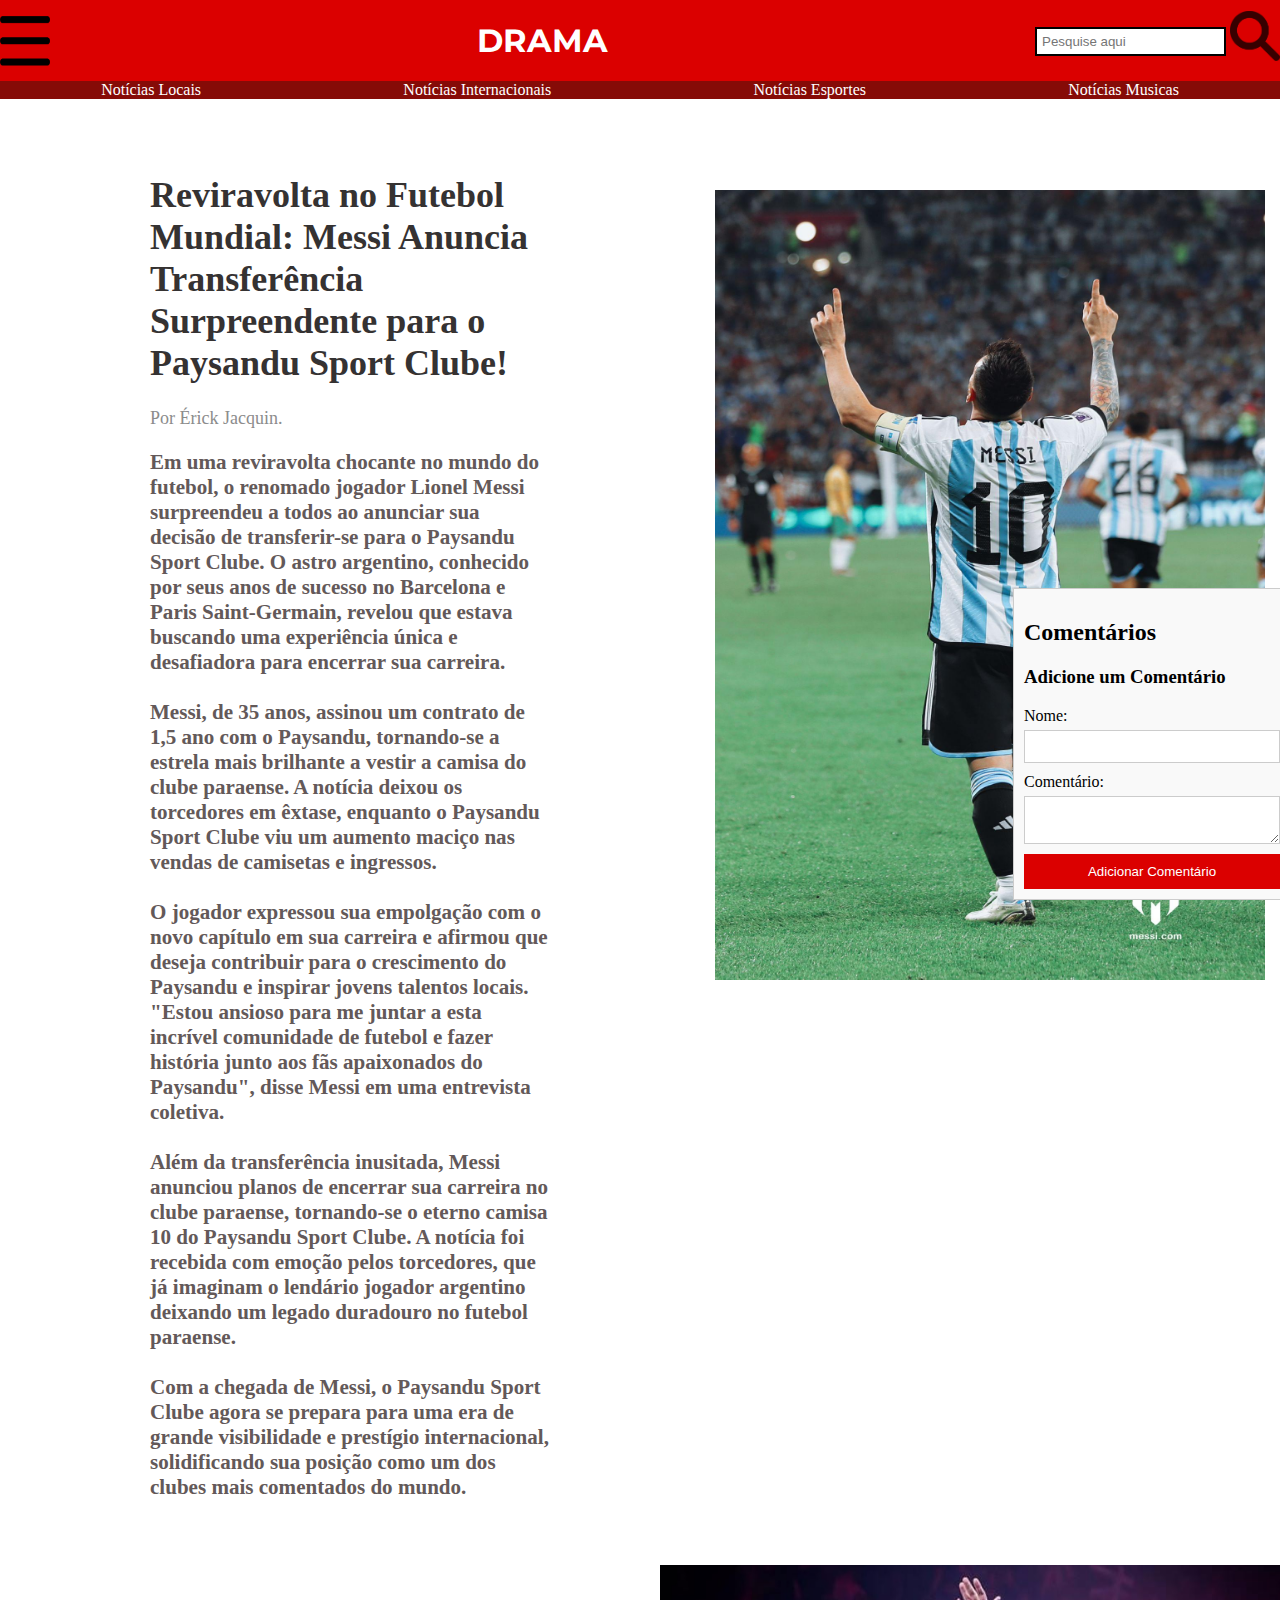
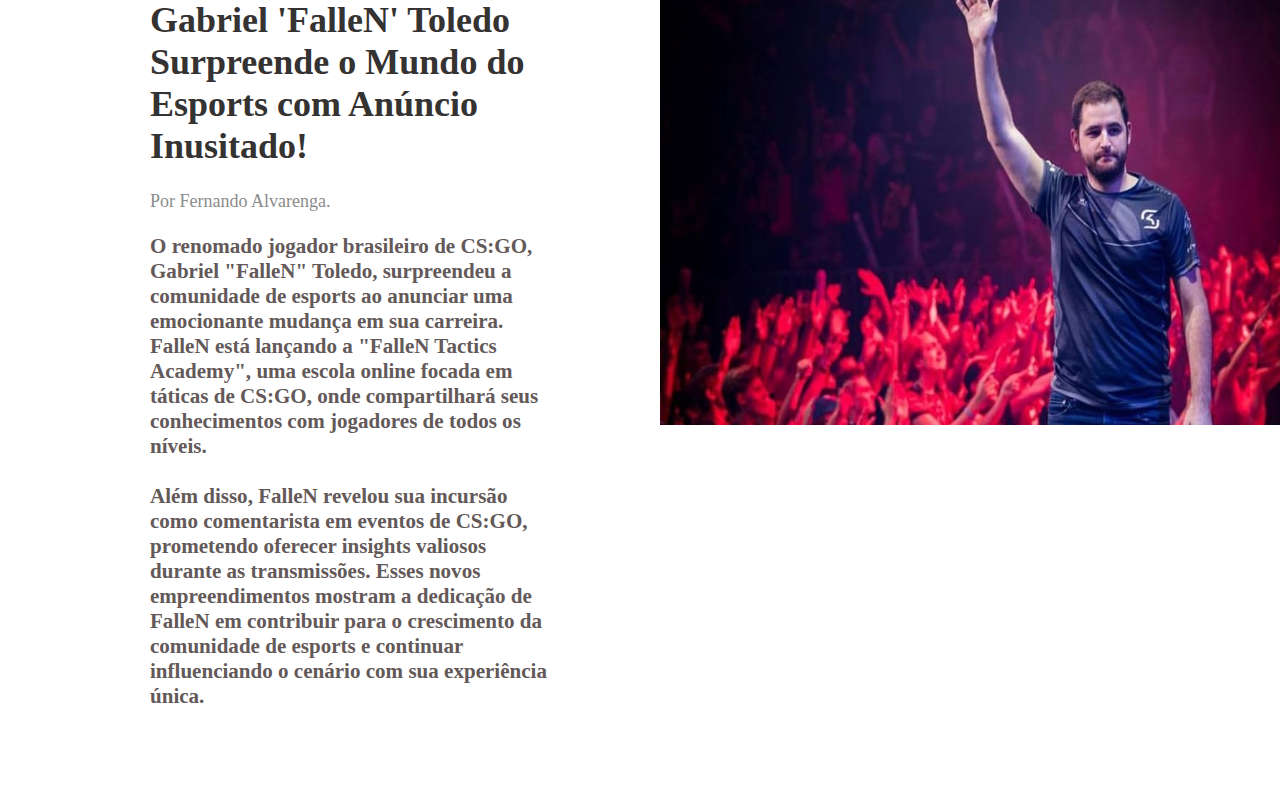
<file: site/tela_esportes/tela_esporte.html>
<!DOCTYPE html>
<html lang="pt-br">
<head>
    <meta charset="UTF-8">
    <meta name="viewport" content="width=device-width, initial-scale=1.0">
    <title>DRAMA</title>
    <link rel="stylesheet" href="/site/tela_esportes/tela_esporte.css">
    <link rel="preconnect" href="https://fonts.googleapis.com">
    <link rel="preconnect" href="https://fonts.gstatic.com" crossorigin>
    <link href="https://fonts.googleapis.com/css2?family=Montserrat:wght@800&display=swap" rel="stylesheet">
</head>
<body>
    <header>
        <div class="header">
            <img src="/site/img/menu_icon-icons.png" class="menu_icon" alt="menu_icon">
            <h1 onclick="Ir_Tela_Inicial()" class="title_main">DRAMA</h1>
            <div>
                <input type="text" placeholder="Pesquise aqui" class="input-text">
                <img src="/site/img/search-icon.png" class="search_icon" alt="search-icon">
            </div>
        </div>
        
        <div class="Container_Topicos_de_Navegacao">
            <div onclick="Ir_Tela_Locais()" class="Item_1">Notícias Locais</div>
            <div onclick="Ir_Tela_Internacional()" class="Item_2">Notícias Internacionais</div>
            <div onclick="Ir_Tela_Esporte()" class="Item_3">Notícias Esportes</div>
            <div onclick="Ir_Tela_Musica()" class="Item_4">Notícias Musicas</div>
        </div>
    </header>
    
    <div class="centralizar">

        <div class="container_noticia_1">
            <h1 class="Texto_1"> Reviravolta no Futebol Mundial: Messi Anuncia Transferência Surpreendente para o Paysandu Sport Clube! </h1>
        <div class="Por_quem_foi_1">Por Érick Jacquin.</div>
            <h3 class="Descricao_Texto_1">
                Em uma reviravolta chocante no mundo do futebol, o renomado jogador Lionel Messi surpreendeu a todos ao anunciar sua decisão de transferir-se para o Paysandu Sport Clube. O astro argentino, conhecido por seus anos de sucesso no Barcelona e Paris Saint-Germain, revelou que estava buscando uma experiência única e desafiadora para encerrar sua carreira.<br><br>
                Messi, de 35 anos, assinou um contrato de 1,5 ano com o Paysandu, tornando-se a estrela mais brilhante a vestir a camisa do clube paraense. A notícia deixou os torcedores em êxtase, enquanto o Paysandu Sport Clube viu um aumento maciço nas vendas de camisetas e ingressos.<br><br>
                O jogador expressou sua empolgação com o novo capítulo em sua carreira e afirmou que deseja contribuir para o crescimento do Paysandu e inspirar jovens talentos locais. "Estou ansioso para me juntar a esta incrível comunidade de futebol e fazer história junto aos fãs apaixonados do Paysandu", disse Messi em uma entrevista coletiva.<br><br>
                Além da transferência inusitada, Messi anunciou planos de encerrar sua carreira no clube paraense, tornando-se o eterno camisa 10 do Paysandu Sport Clube. A notícia foi recebida com emoção pelos torcedores, que já imaginam o lendário jogador argentino deixando um legado duradouro no futebol paraense.<br><br>
                Com a chegada de Messi, o Paysandu Sport Clube agora se prepara para uma era de grande visibilidade e prestígio internacional, solidificando sua posição como um dos clubes mais comentados do mundo.
                <br><br><br><br>
            </h3>

            <div class="container_noticia_2">
                <h1 class="Texto_2"> Gabriel 'FalleN' Toledo Surpreende o Mundo do Esports com Anúncio Inusitado! </h1>
            <div class="Por_quem_foi_2">Por Fernando Alvarenga.</div>
                <h3 class="Descricao_Texto_2">
                    O renomado jogador brasileiro de CS:GO, Gabriel "FalleN" Toledo, surpreendeu a comunidade de esports ao anunciar uma emocionante mudança em sua carreira. FalleN está lançando a "FalleN Tactics Academy", uma escola online focada em táticas de CS:GO, onde compartilhará seus conhecimentos com jogadores de todos os níveis.<br><br>
                    Além disso, FalleN revelou sua incursão como comentarista em eventos de CS:GO, prometendo oferecer insights valiosos durante as transmissões. Esses novos empreendimentos mostram a dedicação de FalleN em contribuir para o crescimento da comunidade de esports e continuar influenciando o cenário com sua experiência única.
                    <br><br><br><br>
                </h3>
    </div>
    
        <img class="foto_noticia_1" src="/site/img/Messi.jpeg" alt="foto_noticia_1">
        <img class="foto_noticia_2" src="/site/img/fallen.jpg" alt="foto_noticia_2"> 

    </div>

    <div class="container_comentarios">
        <h2>Comentários</h2>
    <div id="comentarios_lista"></div>
        <h3>Adicione um Comentário</h3>
        <form id="formComentario">
            <label for="nome">Nome:</label>
            <input type="text" id="nome" required>

            <label for="comentario">Comentário:</label>
            <textarea id="comentario" required></textarea>

            <button type="button" onclick="adicionarComentario()">Adicionar Comentário</button>
        </form>
    </div>


    
</body>
</html>
<script src="../Script/mudar_paginas.js"></script>
<script src="../Script/carrossel.js"></script>
</file>
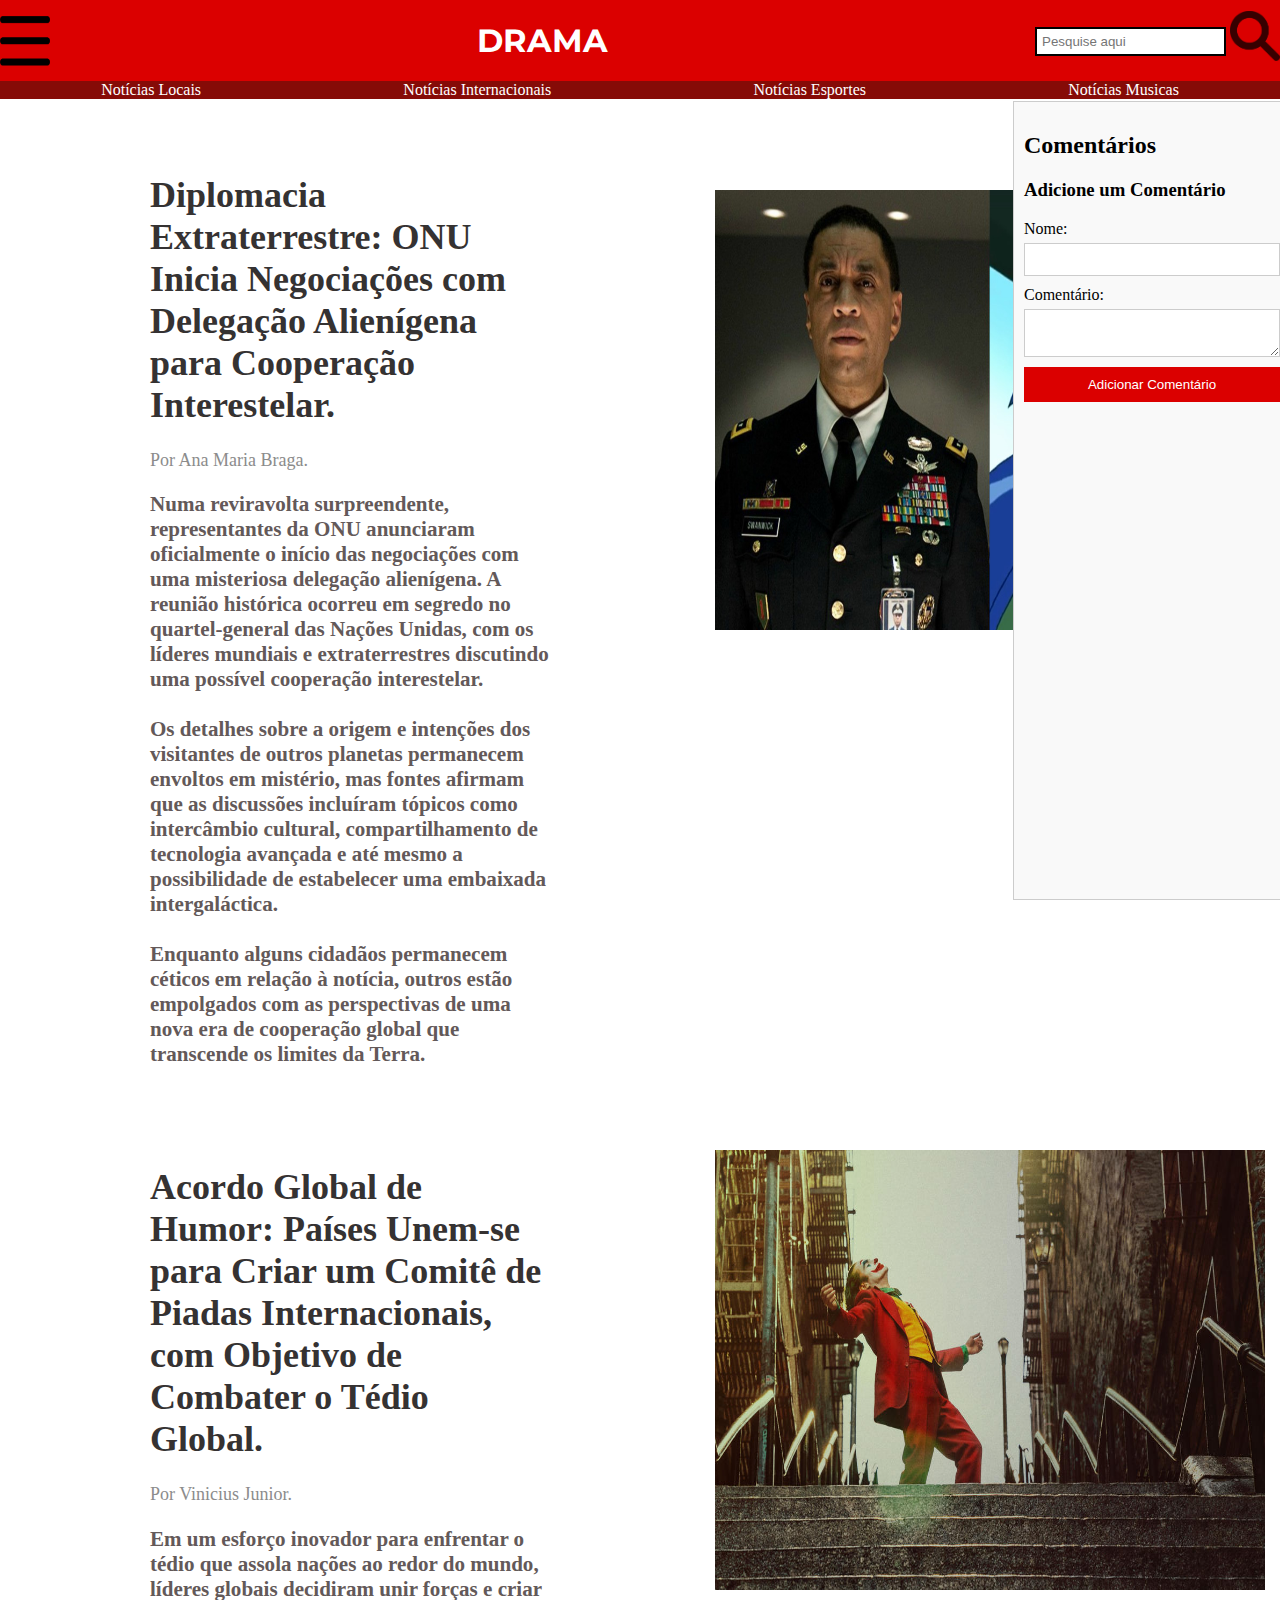
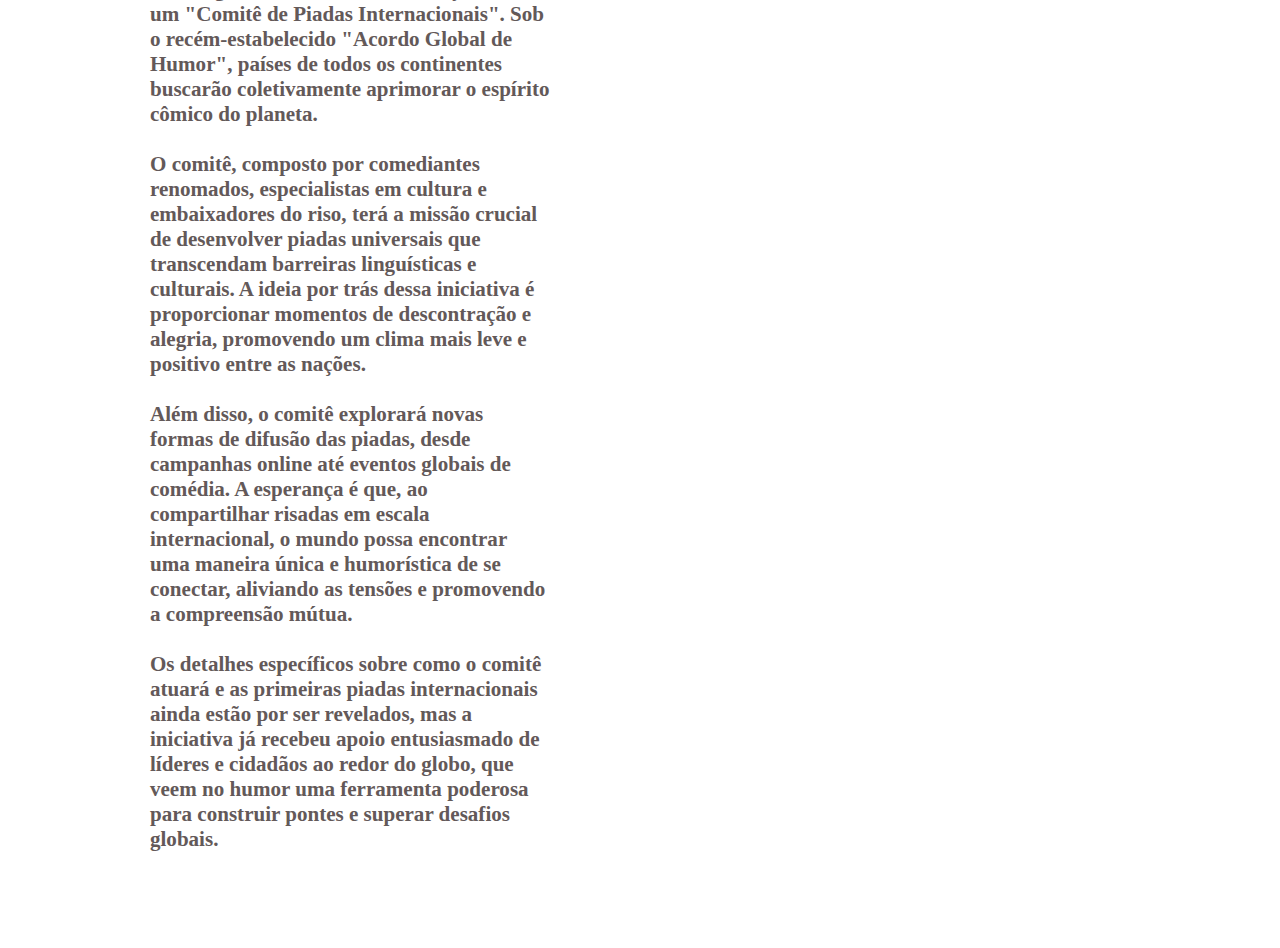
<file: site/tela_internacional/tela_internacional.html>
<!DOCTYPE html>
<html lang="pt-br">
<head>
    <meta charset="UTF-8">
    <meta name="viewport" content="width=device-width, initial-scale=1.0">
    <title>DRAMA</title>
    <link rel="stylesheet" href="/site/tela_internacional/tela_internacional.css">
    <link rel="preconnect" href="https://fonts.googleapis.com">
    <link rel="preconnect" href="https://fonts.gstatic.com" crossorigin>
    <link href="https://fonts.googleapis.com/css2?family=Montserrat:wght@800&display=swap" rel="stylesheet">
</head>
<body>
    <header>
        <div class="header">
            <img src="/site/img/menu_icon-icons.png" class="menu_icon" alt="menu_icon">
            <a onclick="Ir_Tela_Inicial()"><h1 class="title_main">DRAMA</h1></a>
            <div>
                <input type="text" placeholder="Pesquise aqui" class="input-text">
                <img src="/site/img/search-icon.png" class="search_icon" alt="search-icon">
            </div>
        </div>
        
        <div class="Container_Topicos_de_Navegacao">
            <div onclick="Ir_Tela_Locais()" class="Item_1">Notícias Locais</div>
            <div onclick="Ir_Tela_Internacional()" class="Item_2">Notícias Internacionais</div>
            <div onclick="Ir_Tela_Esporte()" class="Item_3">Notícias Esportes</div>
            <div onclick="Ir_Tela_Musica()" class="Item_4">Notícias Musicas</div>
        </div>
    </header>
    
    <div class="centralizar">

        <div class="container_noticia_1">
            <h1 class="Texto_1"> Diplomacia Extraterrestre: ONU Inicia Negociações com Delegação Alienígena para Cooperação Interestelar. </h1>
        <div class="Por_quem_foi_1">Por Ana Maria Braga.</div>
            <h3 class="Descricao_Texto_1">
                Numa reviravolta surpreendente, representantes da ONU anunciaram oficialmente o início das negociações com uma misteriosa delegação alienígena. A reunião histórica ocorreu em segredo no quartel-general das Nações Unidas, com os líderes mundiais e extraterrestres discutindo uma possível cooperação interestelar.<br><br>
                Os detalhes sobre a origem e intenções dos visitantes de outros planetas permanecem envoltos em mistério, mas fontes afirmam que as discussões incluíram tópicos como intercâmbio cultural, compartilhamento de tecnologia avançada e até mesmo a possibilidade de estabelecer uma embaixada intergaláctica.<br><br>
                Enquanto alguns cidadãos permanecem céticos em relação à notícia, outros estão empolgados com as perspectivas de uma nova era de cooperação global que transcende os limites da Terra.
                <br><br><br><br> 
            </h3>

            <div class="container_noticia_2">
                <h1 class="Texto_2"> Acordo Global de Humor: Países Unem-se para Criar um Comitê de Piadas Internacionais, com Objetivo de Combater o Tédio Global. </h1>
            <div class="Por_quem_foi_2">Por Vinicius Junior.</div>
                <h3 class="Descricao_Texto_2">
                    Em um esforço inovador para enfrentar o tédio que assola nações ao redor do mundo, líderes globais decidiram unir forças e criar um "Comitê de Piadas Internacionais". Sob o recém-estabelecido "Acordo Global de Humor", países de todos os continentes buscarão coletivamente aprimorar o espírito cômico do planeta.<br><br>
                    O comitê, composto por comediantes renomados, especialistas em cultura e embaixadores do riso, terá a missão crucial de desenvolver piadas universais que transcendam barreiras linguísticas e culturais. A ideia por trás dessa iniciativa é proporcionar momentos de descontração e alegria, promovendo um clima mais leve e positivo entre as nações.<br><br>
                    Além disso, o comitê explorará novas formas de difusão das piadas, desde campanhas online até eventos globais de comédia. A esperança é que, ao compartilhar risadas em escala internacional, o mundo possa encontrar uma maneira única e humorística de se conectar, aliviando as tensões e promovendo a compreensão mútua.<br><br>
                    Os detalhes específicos sobre como o comitê atuará e as primeiras piadas internacionais ainda estão por ser revelados, mas a iniciativa já recebeu apoio entusiasmado de líderes e cidadãos ao redor do globo, que veem no humor uma ferramenta poderosa para construir pontes e superar desafios globais.
                    <br><br><br><br>                   
                </h3>
    </div>
    
        <img class="foto_noticia_1" src="/site/img/cacador_de_marte.jpg" alt="foto_noticia_1">
        <img class="foto_noticia_2" src="/site/img/joker.jpg" alt="foto_noticia_2"> 

    </div>

    <div class="container_comentarios">
        <h2>Comentários</h2>
    <div id="comentarios_lista"></div>
        <h3>Adicione um Comentário</h3>
        <form id="formComentario">
            <label for="nome">Nome:</label>
            <input type="text" id="nome" required>

            <label for="comentario">Comentário:</label>
            <textarea id="comentario" required></textarea>

            <button type="button" onclick="adicionarComentario()">Adicionar Comentário</button>
        </form>
    </div>


    
</body>
</html>
<script src="../Script/mudar_paginas.js"></script>
<script src="../Script/carrossel.js"></script>
</file>
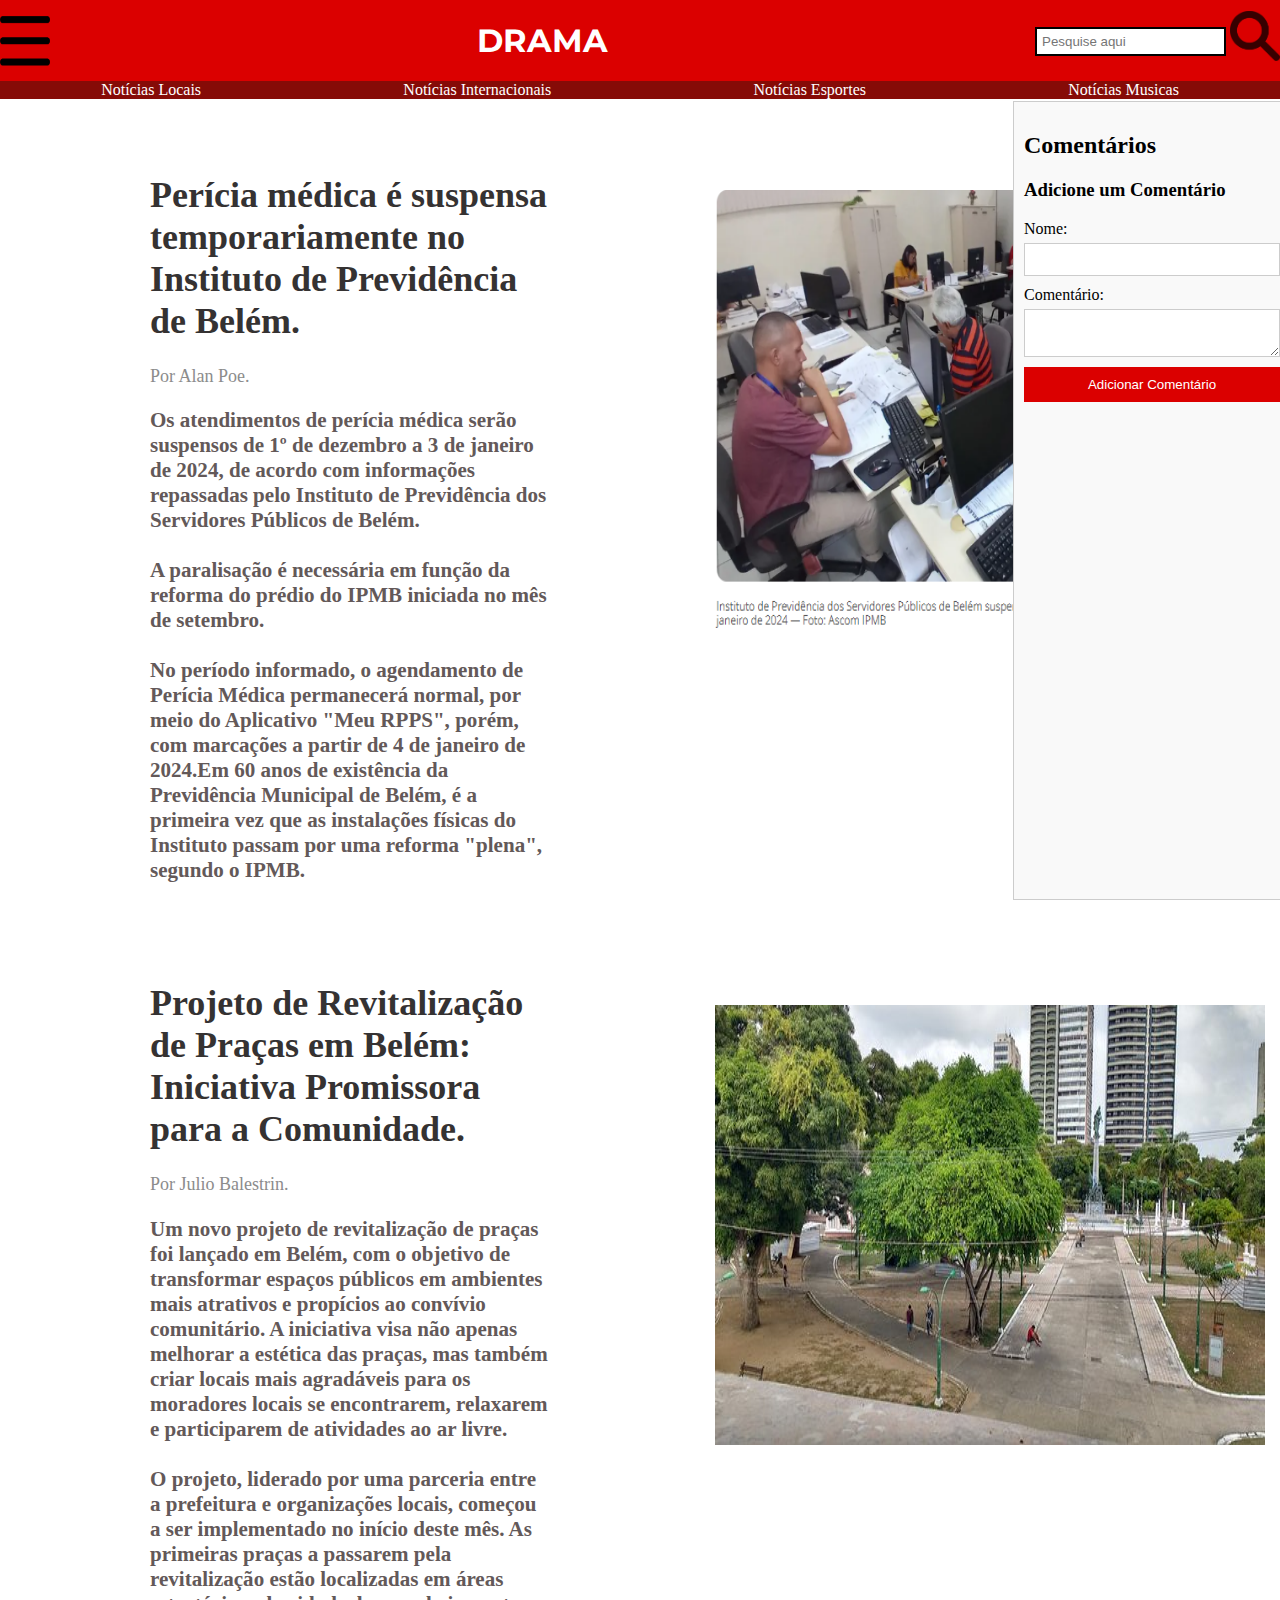
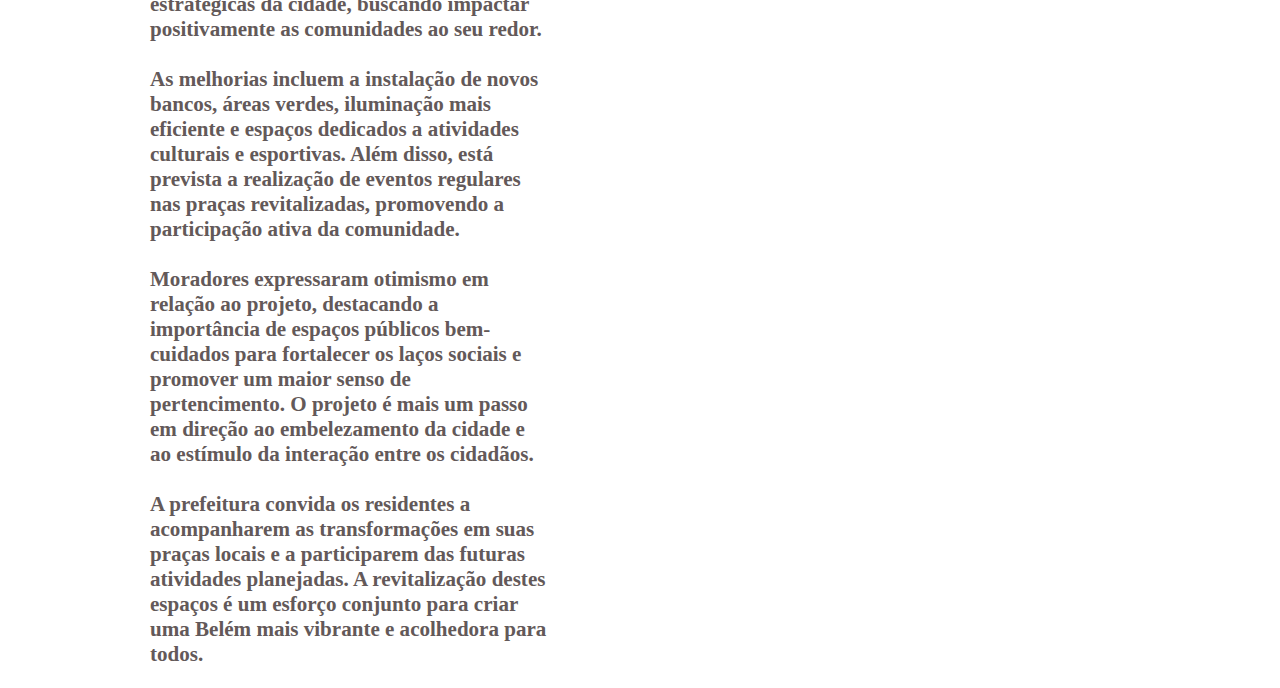
<file: site/tela_locais/tela_locais.html>
<!DOCTYPE html>
<html lang="pt-br">
<head>
    <meta charset="UTF-8">
    <meta name="viewport" content="width=device-width, initial-scale=1.0">
    <title>DRAMA</title>
    <link rel="stylesheet" href="/site/tela_locais/tela_locais.css">
    <link rel="preconnect" href="https://fonts.googleapis.com">
    <link rel="preconnect" href="https://fonts.gstatic.com" crossorigin>
    <link href="https://fonts.googleapis.com/css2?family=Montserrat:wght@800&display=swap" rel="stylesheet">
</head>
<body>
    <header>
        <div class="header">
            <img src="/site/img/menu_icon-icons.png" class="menu_icon" alt="menu_icon">
            <h1 onclick="Ir_Tela_Inicial()" class="title_main">DRAMA</h1>
            <div>
                <input type="text" placeholder="Pesquise aqui" class="input-text">
                <img src="/site/img/search-icon.png" class="search_icon" alt="search-icon">
            </div>
        </div>
        
        <div class="Container_Topicos_de_Navegacao">
            <div onclick="Ir_Tela_Locais()" class="Item_1">Notícias Locais</div>
            <div onclick="Ir_Tela_Internacional()" class="Item_2">Notícias Internacionais</div>
            <div onclick="Ir_Tela_Esporte()" class="Item_3">Notícias Esportes</div>
            <div onclick="Ir_Tela_Musica()" class="Item_4">Notícias Musicas</div>
        </div>
    </header>
    
    <div class="centralizar">

        <div class="container_noticia_1">
            <h1 class="Texto_1"> Perícia médica é suspensa temporariamente no Instituto de Previdência de Belém. </h1>
        <div class="Por_quem_foi_1">Por Alan Poe.</div>
            <h3 class="Descricao_Texto_1">
                Os atendimentos de perícia médica serão suspensos de 1º de dezembro a 3 de janeiro de 2024, de acordo com informações repassadas pelo Instituto de Previdência dos Servidores Públicos de Belém.<br><br>
                A paralisação é necessária em função da reforma do prédio do IPMB iniciada no mês de setembro.<br><br>
                No período informado, o agendamento de Perícia Médica permanecerá normal, por meio do Aplicativo "Meu RPPS", porém, com marcações a partir de 4 de janeiro de 2024.Em 60 anos de existência da Previdência Municipal de Belém, é a primeira vez que as instalações físicas do Instituto passam por uma reforma "plena", segundo o IPMB.<br><br><br><br> 
            </h3>

            <div class="container_noticia_2">
                <h1 class="Texto_2"> Projeto de Revitalização de Praças em Belém: Iniciativa Promissora para a Comunidade. </h1>
            <div class="Por_quem_foi_2">Por Julio Balestrin.</div>
                <h3 class="Descricao_Texto_2">
                    Um novo projeto de revitalização de praças foi lançado em Belém, com o objetivo de transformar espaços públicos em ambientes mais atrativos e propícios ao convívio comunitário. A iniciativa visa não apenas melhorar a estética das praças, mas também criar locais mais agradáveis para os moradores locais se encontrarem, relaxarem e participarem de atividades ao ar livre.<br><br>
                    O projeto, liderado por uma parceria entre a prefeitura e organizações locais, começou a ser implementado no início deste mês. As primeiras praças a passarem pela revitalização estão localizadas em áreas estratégicas da cidade, buscando impactar positivamente as comunidades ao seu redor.<br><br>
                    As melhorias incluem a instalação de novos bancos, áreas verdes, iluminação mais eficiente e espaços dedicados a atividades culturais e esportivas. Além disso, está prevista a realização de eventos regulares nas praças revitalizadas, promovendo a participação ativa da comunidade.<br><br>
                    Moradores expressaram otimismo em relação ao projeto, destacando a importância de espaços públicos bem-cuidados para fortalecer os laços sociais e promover um maior senso de pertencimento. O projeto é mais um passo em direção ao embelezamento da cidade e ao estímulo da interação entre os cidadãos.<br><br>
                    A prefeitura convida os residentes a acompanharem as transformações em suas praças locais e a participarem das futuras atividades planejadas. A revitalização destes espaços é um esforço conjunto para criar uma Belém mais vibrante e acolhedora para todos.
                </h3>
    </div>
    
        <img class="foto_noticia_1" src="/site/img/foto_noticia.png" alt="foto_noticia_1">
        <img class="foto_noticia_2" src="/site/img/praca_da_republica.jpg" alt="foto_noticia_2"> 

    </div>

    <div class="container_comentarios">
        <h2>Comentários</h2>
    <div id="comentarios_lista"></div>
        <h3>Adicione um Comentário</h3>
        <form id="formComentario">
            <label for="nome">Nome:</label>
            <input type="text" id="nome" required>

            <label for="comentario">Comentário:</label>
            <textarea id="comentario" required></textarea>

            <button type="button" onclick="adicionarComentario()">Adicionar Comentário</button>
        </form>
    </div>

    
</body>
</html>
<script src="../Script/mudar_paginas.js"></script>
<script src="../Script/carrossel.js"></script>
</file>
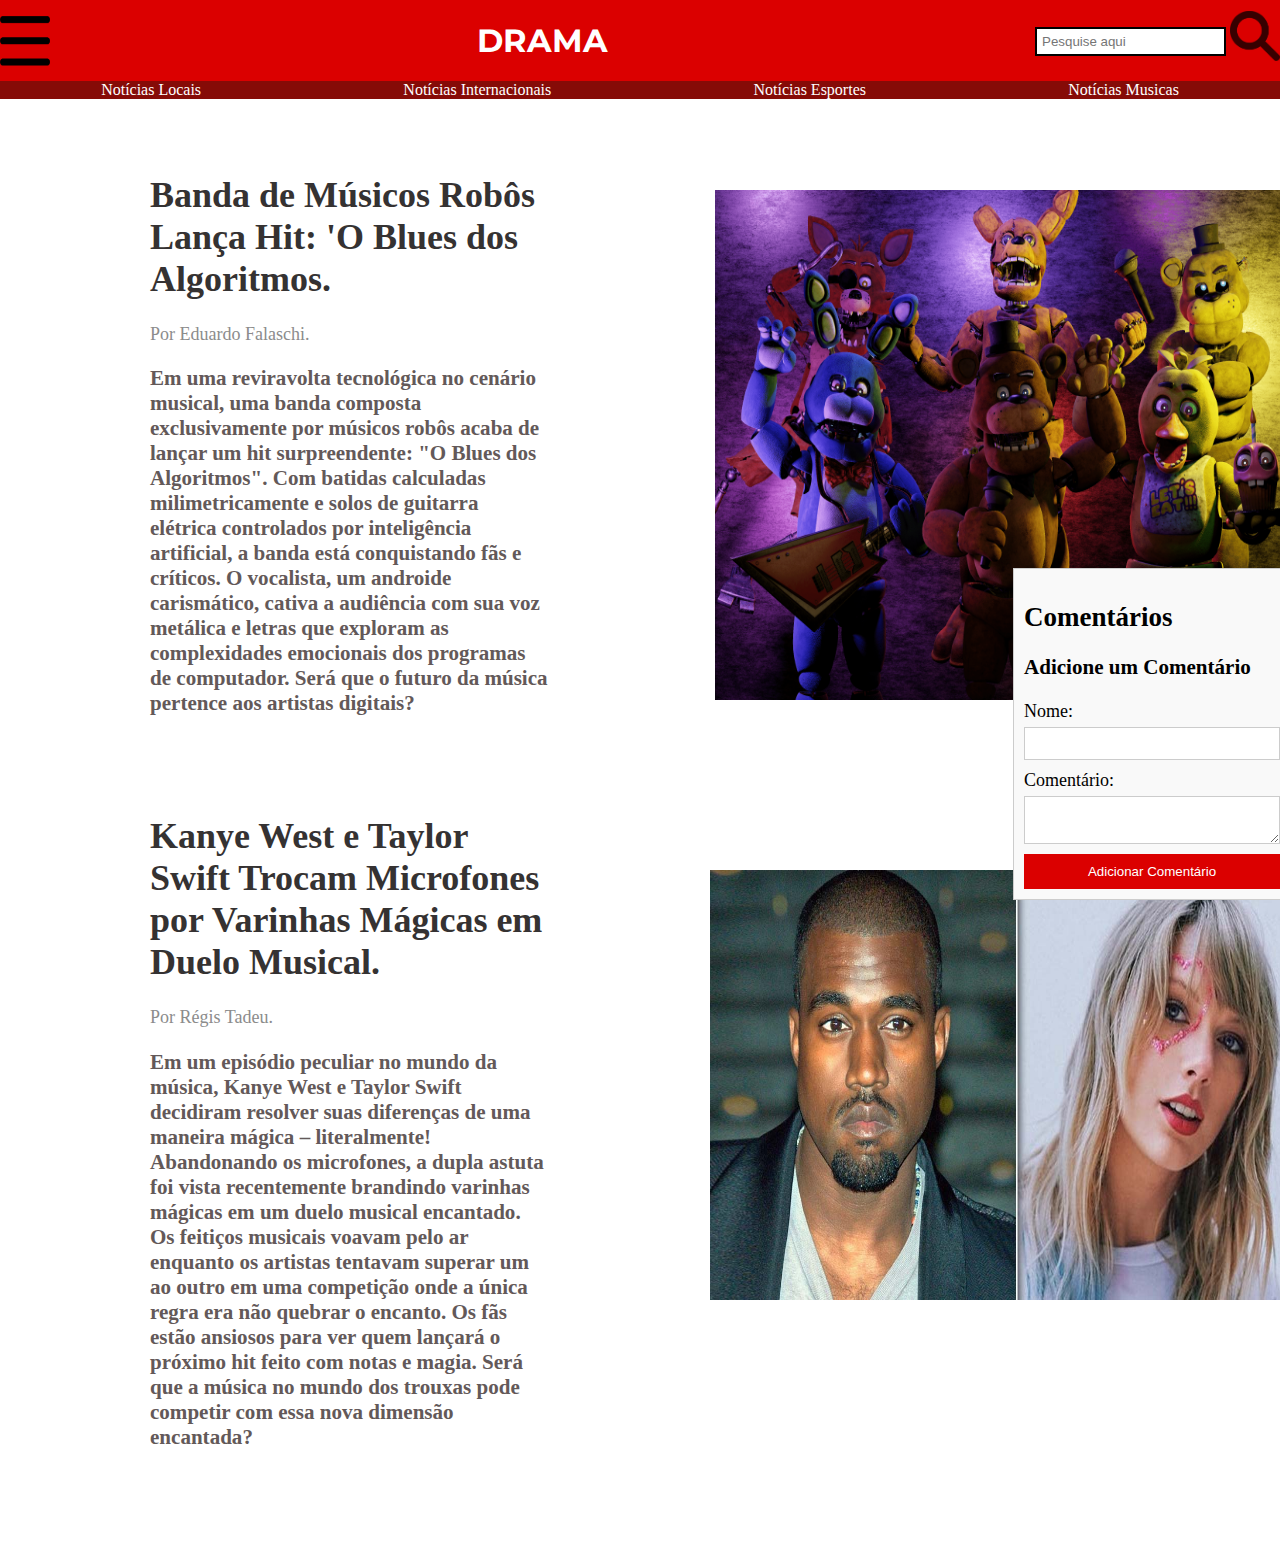
<file: site/tela_musicas/tela_musicas.html>
<!DOCTYPE html>
<html lang="pt-br">
<head>
    <meta charset="UTF-8">
    <meta name="viewport" content="width=device-width, initial-scale=1.0">
    <title>DRAMA</title>
    <link rel="stylesheet" href="/site/tela_musicas/tela_musicas.css">
    <link rel="preconnect" href="https://fonts.googleapis.com">
    <link rel="preconnect" href="https://fonts.gstatic.com" crossorigin>
    <link href="https://fonts.googleapis.com/css2?family=Montserrat:wght@800&display=swap" rel="stylesheet">
</head>
<body>
    <header>
        <div class="header">
            <img src="/site/img/menu_icon-icons.png" class="menu_icon" alt="menu_icon">
            <h1 onclick="Ir_Tela_Inicial()" class="title_main">DRAMA</h1>
            <div>
                <input type="text" placeholder="Pesquise aqui" class="input-text">
                <img src="/site/img/search-icon.png" class="search_icon" alt="search-icon">
            </div>
        </div>
        
        <div class="Container_Topicos_de_Navegacao">
            <div onclick="Ir_Tela_Locais()" class="Item_1">Notícias Locais</div>
            <div onclick="Ir_Tela_Internacional()" class="Item_2">Notícias Internacionais</div>
            <div onclick="Ir_Tela_Esporte()" class="Item_3">Notícias Esportes</div>
            <div onclick="Ir_Tela_Musica()" class="Item_4">Notícias Musicas</div>
        </div>
    </header>
    
    <div class="centralizar">

        <div class="container_noticia_1">
            <h1 class="Texto_1"> Banda de Músicos Robôs Lança Hit: 'O Blues dos Algoritmos. </h1>
        <div class="Por_quem_foi_1">Por Eduardo Falaschi.</div>
            <h3 class="Descricao_Texto_1">
                Em uma reviravolta tecnológica no cenário musical, uma banda composta exclusivamente por músicos robôs acaba de lançar um hit 
                surpreendente: "O Blues dos Algoritmos". Com batidas calculadas milimetricamente e solos de guitarra elétrica controlados por 
                inteligência artificial, a banda está conquistando fãs e críticos. O vocalista, um androide carismático, cativa a audiência 
                com sua voz metálica e letras que exploram as complexidades emocionais dos programas de computador. Será que o futuro da música
                pertence aos artistas digitais?
                <br><br><br><br>
            </h3>

            <div class="container_noticia_2">
                <h1 class="Texto_2"> Kanye West e Taylor Swift Trocam Microfones por Varinhas Mágicas em Duelo Musical. </h1>
            <div class="Por_quem_foi_2">Por Régis Tadeu.</div>
                <h3 class="Descricao_Texto_2">
                    Em um episódio peculiar no mundo da música, Kanye West e Taylor Swift decidiram resolver suas diferenças de uma maneira
                    mágica – literalmente! Abandonando os microfones, a dupla astuta foi vista recentemente brandindo varinhas mágicas em um
                    duelo musical encantado. Os feitiços musicais voavam pelo ar enquanto os artistas tentavam superar um ao outro em uma
                    competição onde a única regra era não quebrar o encanto. Os fãs estão ansiosos para ver quem lançará o próximo hit feito 
                    com notas e magia. Será que a música no mundo dos trouxas pode competir com essa nova dimensão encantada?
                    <br><br><br><br>
                </h3>
    
    
        <img class="foto_noticia_1" src="/site/img/fnaf.png" alt="foto_noticia_1">
        <img class="foto_noticia_2" src="/site/img/kanye_e_taylor.jpg" alt="foto_noticia_2"> 

    

    <div class="container_comentarios">
        <h2>Comentários</h2>
    <div id="comentarios_lista"></div>
        <h3>Adicione um Comentário</h3>
        <form id="formComentario">
            <label for="nome">Nome:</label>
            <input type="text" id="nome" required>

            <label for="comentario">Comentário:</label>
            <textarea id="comentario" required></textarea>

            <button type="button" onclick="adicionarComentario()">Adicionar Comentário</button>
        </form>
    </div>


    
</body>
</html>
<script src="../Script/mudar_paginas.js"></script>
<script src="../Script/carrossel.js"></script>
</file>
<file: site/style.css>
body {
    margin: 0;
    padding: 0;
    display: flex;
    
}

.header {
    background-color: #DB0000;
    display: flex;
    flex-direction: row;
    justify-content: space-between;
    align-items: center;
    width: 100%;
    margin: 0 auto;
    position: absolute;
}

.menu_icon {
    width: 50px;
    height: 50px;
}

.title_main {
    font-family: 'Montserrat', sans-serif;
    color: #ffff;
}

.search_icon {
    width: 50px;
    height: 50px;
}

.foto_Dwayne_Johnson{
    width: 350px;
    height: 440px;
    position: absolute;
    top: 160px;
    left: 815px;
}

.container_noticia_1{
    position: absolute;
    top: 150px;
    left: 235px;
    width: 400px;
    font-size: large;
}

.Texto_1{
    color: rgb(53, 50, 50);
}

.Por_quem_foi{
    color: gray;
    opacity: 0.9;
}

.Descricao_Texto_1{
    color: rgb(99, 89, 89);
}

.centralizar{
    justify-content: center;
    position: absolute;
}
</file>
<file: site/tela_inicial/style.css>
body {
    margin: 0;
    padding: 0;
    display: flex;
    flex-direction: column;
}

header {
    background-color: #DB0000;
    display: flex;
    flex-direction: column;
    align-items: center;
    width: 100%;
    position: fixed;
    top: 0;
    z-index: 1000;
}

.header {
    display: flex;
    flex-direction: row;
    justify-content: space-between;
    align-items: center;
    width: 100%;
    margin: 0 auto;
}

.Container_Topicos_de_Navegacao {
    background-color: rgb(134, 11, 7);
    display: flex;
    flex-direction: row;
    justify-content: space-around;
    align-items: center;
    width: 100%;
    margin: 0 auto;
    color: white;
}

.menu_icon {
    width: 50px;
    height: 50px;
    cursor: pointer;
}

.title_main {
    font-family: 'Montserrat', sans-serif;
    color: #ffff;
    cursor: pointer;
    margin: 10px 0;
}

.search_icon {
    width: 50px;
    height: 50px;
    cursor: pointer;
}

.container_noticia_1,
.container_noticia_2 {
    display: flex;
    flex-direction: row;
    justify-content: center;  
    align-items: center;
    width: 45%;
    margin: 10px;
}

.centralizar {
    display: flex;
    align-items: center;
    justify-content: center;
    flex-direction: column;
    padding: 20px;
    min-height: 100vh; 
}

.descricao_imagem {
    display: flex;
    flex-direction: column;
    align-items: flex-start;
    text-align: left;
    width: 100%;
}

.foto_Dwayne_Johnson,
.foto_noticia_2 {
    width: 100%;
    max-width: 100%;
    height: auto;
    margin-bottom: 15px;
}

.Texto_1,
.Texto_2 {
    color: rgb(53, 50, 50);
    font-size: 24px;
    margin-bottom: 10px;
}

.Por_quem_foi_1,
.Por_quem_foi_2 {
    color: gray;
    opacity: 0.9;
    margin-bottom: 10px;
}

.Descricao_Texto_1,
.Descricao_Texto_2 {
    color: rgb(99, 89, 89);
    font-size: 16px;
    margin-bottom: 20px;
    text-align: left;
}

.Descricao_Texto_1 {
    margin-right: 20px; 
}

.container_comentarios {
    position: fixed;
    bottom: 0;
    right: 10px; 
    width: 20%;
    background-color: #f9f9f9;
    padding: 10px;
    border: 1px solid #ccc;
    z-index: 1000;
}

#comentarios_lista div {
    border: 1px solid #ccc;
    padding: 10px;
    margin-bottom: 10px;
    background-color: #f9f9f9;
}

#formComentario {
    margin-top: 10px;
    display: flex;
    flex-direction: column;
}

#formComentario label {
    margin-bottom: 5px;
}

#formComentario input,
#formComentario textarea {
    padding: 8px;
    margin-bottom: 10px;
    border: 1px solid #ccc;
}

#formComentario button {
    padding: 10px;
    background-color: #DB0000;
    color: #fff;
    cursor: pointer;
    border: none;
}

#formComentario button:hover {
    background-color: #A70000;
}
</file>
<file: site/tela_inicial/style_carrossel.css>
.containerzao_carrossel {
  display: flex;
  flex-direction: column;
  align-items: center;
}

.header_carrossel {
  color: #DB0000;
  font-size: 24px;
  margin-bottom: 10px;
}

.container {
  display: flex;
  position: relative;
  align-items: center;
}

.gallery-wrapper {
  overflow: hidden;
}

.gallery {
  display: flex;
  transition: transform 0.5s ease-in-out;
}

.arrow-left,
.arrow-right {
  font-size: 24px;
  color: #fff;
  background: #DB0000;
  cursor: pointer;
  border: none;
  padding: 10px;
  position: absolute;
  top: 50%;
  transform: translateY(-50%);
  z-index: 1;
}

.arrow-left {
  left: 0;
}

.arrow-right {
  right: 0;
}

.item {
  flex: 0 0 auto;
  width: 250px;
  height: 250px;
  transition: all 600ms ease-in-out;
  opacity: 0.5;
}

.current-item {
  opacity: 1;
}


.gallery-wrapper::-webkit-scrollbar {
  display: none;
}

.gallery-wrapper {
  -ms-overflow-style: none;
  scrollbar-width: none;
}

.item img {
  width: 100%;
  height: 100%;
  object-fit: cover;
  border-radius: 8px; 
}

/* para tornar o carrossel responsivo */
@media (max-width: 768px) {
  .gallery {
      flex-direction: column; 
  }

  .item {
      width: 100%;
  }
}
</file>
<file: site/tela_busca_esportes/tela_busca_esporte.css>
body {
    margin: 0;
    padding: 0;
    display: flex;
    
}

.header {
    background-color: #DB0000;
    display: flex;
    flex-direction: row;
    justify-content: space-between;
    align-items: center;
    width: 100%;
    margin: 0 auto;
    position: absolute;
}

.input-text {
    padding: 5px;
    border: 2px solid #000000;
    bottom: 15px;
    position: relative;
}

.Container_Topicos_de_Navegacao {
    background-color: rgb(134, 11, 7);
    display: flex;
    flex-direction: row;
    justify-content: space-around;
    align-items: center;
    width: 100%;
    margin: 0 auto;
    position: absolute;
    top: 81px;
    color: white;

}

.menu_icon {
    width: 50px;
    height: 50px;
    cursor: pointer;
}

.title_main {
    font-family: 'Montserrat', sans-serif;
    color: #ffff;
    cursor: pointer;
}

.search_icon {
    width: 50px;
    height: 50px;
    cursor: pointer;
}

.foto_noticia_1 {
    width: 550px;
    height: 790px;
    position: absolute;
    top: 40px;
    left: 565px;
}

.foto_noticia_2{
    width: 690px;
    height: 460px;
    position: absolute;
    top: 1415px;
    left: 510px;
}

.container_noticia_1 {
    position: absolute;
    top: 150px;
    left: 150px;
    width: 400px;
    font-size: large;
}

.Texto_1,
.Texto_2 {
    color: rgb(53, 50, 50);
}

.Por_quem_foi_1,
.Por_quem_foi_2 {
    color: gray;
    opacity: 0.9;
}

.Descricao_Texto_1,
.Descricao_Texto_2 {
    color: rgb(99, 89, 89);
}

.centralizar {
    justify-content: center;
    position: absolute;
}

.Item_1,
.Item_2,
.Item_3,
.Item_4 {
    cursor: pointer;
}
</file>
<file: site/tela_busca_internacional/tela_busca_internacional.css>
body {
    margin: 0;
    padding: 0;
    display: flex;
    
}

.header {
    background-color: #DB0000;
    display: flex;
    flex-direction: row;
    justify-content: space-between;
    align-items: center;
    width: 100%;
    margin: 0 auto;
    position: absolute;
}

.input-text {
    padding: 5px;
    border: 2px solid #000000;
    bottom: 15px;
    position: relative;
}

.Container_Topicos_de_Navegacao {
    background-color: rgb(134, 11, 7);
    display: flex;
    flex-direction: row;
    justify-content: space-around;
    align-items: center;
    width: 100%;
    margin: 0 auto;
    position: absolute;
    top: 81px;
    color: white;

}

.menu_icon {
    width: 50px;
    height: 50px;
    cursor: pointer;
}

.title_main {
    font-family: 'Montserrat', sans-serif;
    color: #ffff;
    cursor: pointer;
}

.search_icon {
    width: 50px;
    height: 50px;
    cursor: pointer;
}

.foto_noticia_1 {
    width: 550px;
    height: 440px;
    position: absolute;
    top: 40px;
    left: 565px;
}

.foto_noticia_2{
    width: 550px;
    height: 440px;
    position: absolute;
    top: 1000px;
    left: 565px;
}

.container_noticia_1 {
    position: absolute;
    top: 150px;
    left: 150px;
    width: 400px;
    font-size: large;
}

.Texto_1,
.Texto_2 {
    color: rgb(53, 50, 50);
}

.Por_quem_foi_1,
.Por_quem_foi_2 {
    color: gray;
    opacity: 0.9;
}

.Descricao_Texto_1,
.Descricao_Texto_2 {
    color: rgb(99, 89, 89);
}

.centralizar {
    justify-content: center;
    position: absolute;
}

.Item_1,
.Item_2,
.Item_3,
.Item_4 {
    cursor: pointer;
}
</file>
<file: site/tela_busca_locais/tela_busca_locais.css>
body {
    margin: 0;
    padding: 0;
    display: flex;
    
}

.header {
    background-color: #DB0000;
    display: flex;
    flex-direction: row;
    justify-content: space-between;
    align-items: center;
    width: 100%;
    margin: 0 auto;
    position: absolute;
}

.input-text {
    padding: 5px;
    border: 2px solid #000000;
    bottom: 15px;
    position: relative;
}

.Container_Topicos_de_Navegacao {
    background-color: rgb(134, 11, 7);
    display: flex;
    flex-direction: row;
    justify-content: space-around;
    align-items: center;
    width: 100%;
    margin: 0 auto;
    position: absolute;
    top: 81px;
    color: white;

}

.menu_icon {
    width: 50px;
    height: 50px;
    cursor: pointer;
}

.title_main {
    font-family: 'Montserrat', sans-serif;
    color: #ffff;
    cursor: pointer;
}

.search_icon {
    width: 50px;
    height: 50px;
    cursor: pointer;
}

.foto_noticia_1 {
    width: 550px;
    height: 440px;
    position: absolute;
    top: 40px;
    left: 565px;
}

.foto_noticia_2{
    width: 550px;
    height: 440px;
    position: absolute;
    top: 855px;
    left: 565px;
}

.container_noticia_1 {
    position: absolute;
    top: 150px;
    left: 150px;
    width: 400px;
    font-size: large;
}

.Texto_1,
.Texto_2 {
    color: rgb(53, 50, 50);
}

.Por_quem_foi_1,
.Por_quem_foi_2 {
    color: gray;
    opacity: 0.9;
}

.Descricao_Texto_1,
.Descricao_Texto_2 {
    color: rgb(99, 89, 89);
}

.centralizar {
    justify-content: center;
    position: absolute;
}

.Item_1,
.Item_2,
.Item_3,
.Item_4 {
    cursor: pointer;
}
</file>
<file: site/tela_busca_musicas/tela_busca_musicas.css>
body {
    margin: 0;
    padding: 0;
    display: flex;
    
}

.header {
    background-color: #DB0000;
    display: flex;
    flex-direction: row;
    justify-content: space-between;
    align-items: center;
    width: 100%;
    margin: 0 auto;
    position: absolute;
}

.input-text {
    padding: 5px;
    border: 2px solid #000000;
    bottom: 15px;
    position: relative;
}

.Container_Topicos_de_Navegacao {
    background-color: rgb(134, 11, 7);
    display: flex;
    flex-direction: row;
    justify-content: space-around;
    align-items: center;
    width: 100%;
    margin: 0 auto;
    position: absolute;
    top: 81px;
    color: white;

}

.menu_icon {
    width: 50px;
    height: 50px;
    cursor: pointer;
}

.title_main {
    font-family: 'Montserrat', sans-serif;
    color: #ffff;
    cursor: pointer;
}

.search_icon {
    width: 50px;
    height: 50px;
    cursor: pointer;
}

.foto_noticia_1 {
    width: 600px;
    height: 510px;
    position: absolute;
    top: 40px;
    left: 565px;
}

.foto_noticia_2{
    width: 615px;
    height: 430px;
    position: absolute;
    top: 670px;
    left: 560px;
}

.container_noticia_1 {
    position: absolute;
    top: 150px;
    left: 150px;
    width: 400px;
    font-size: large;
}

.Texto_1,
.Texto_2 {
    color: rgb(53, 50, 50);
}

.Por_quem_foi_1,
.Por_quem_foi_2 {
    color: gray;
    opacity: 0.9;
}

.Descricao_Texto_1,
.Descricao_Texto_2 {
    color: rgb(99, 89, 89);
}

.centralizar {
    justify-content: center;
    position: absolute;
}

.Item_1,
.Item_2,
.Item_3,
.Item_4 {
    cursor: pointer;
}
</file>
<file: site/tela_esportes/tela_esporte.css>
body {
    margin: 0;
    padding: 0;
    display: flex;
    
}

.header {
    background-color: #DB0000;
    display: flex;
    flex-direction: row;
    justify-content: space-between;
    align-items: center;
    width: 100%;
    margin: 0 auto;
    position: absolute;
}

.input-text {
    padding: 5px;
    border: 2px solid #000000;
    bottom: 15px;
    position: relative;
}

.Container_Topicos_de_Navegacao {
    background-color: rgb(134, 11, 7);
    display: flex;
    flex-direction: row;
    justify-content: space-around;
    align-items: center;
    width: 100%;
    margin: 0 auto;
    position: absolute;
    top: 81px;
    color: white;

}

.menu_icon {
    width: 50px;
    height: 50px;
    cursor: pointer;
}

.title_main {
    font-family: 'Montserrat', sans-serif;
    color: #ffff;
    cursor: pointer;
}

.search_icon {
    width: 50px;
    height: 50px;
    cursor: pointer;
}

.foto_noticia_1 {
    width: 550px;
    height: 790px;
    position: absolute;
    top: 40px;
    left: 565px;
}

.foto_noticia_2{
    width: 690px;
    height: 460px;
    position: absolute;
    top: 1415px;
    left: 510px;
}

.container_noticia_1 {
    position: absolute;
    top: 150px;
    left: 150px;
    width: 400px;
    font-size: large;
}

.Texto_1,
.Texto_2 {
    color: rgb(53, 50, 50);
}

.Por_quem_foi_1,
.Por_quem_foi_2 {
    color: gray;
    opacity: 0.9;
}

.Descricao_Texto_1,
.Descricao_Texto_2 {
    color: rgb(99, 89, 89);
}

.centralizar {
    justify-content: center;
    position: absolute;
}

.Item_1,
.Item_2,
.Item_3,
.Item_4 {
    cursor: pointer;
}

.container_comentarios {
    position: fixed;
    bottom: 0;
    left: 90%;
    transform: translateX(-50%);
    width: 20%;
    background-color: #f9f9f9;
    padding: 10px;
    border: 1px solid #ccc;
    z-index: 1000;
}

#comentarios_lista div {
    border: 1px solid #ccc;
    padding: 10px;
    margin-bottom: 10px;
    background-color: #f9f9f9;
}

#formComentario {
    margin-top: 10px;
    display: flex;
    flex-direction: column;
}

#formComentario label {
    margin-bottom: 5px;
}

#formComentario input,
#formComentario textarea {
    padding: 8px;
    margin-bottom: 10px;
    border: 1px solid #ccc;
}

#formComentario button {
    padding: 10px;
    background-color: #DB0000;
    color: #fff;
    cursor: pointer;
    border: none;
}

#formComentario button:hover {
    background-color: #A70000;
}

.centralizar {
    justify-content: center;
    position: absolute;
    width: 100%;
    margin-bottom: 80px; 
}
</file>
<file: site/tela_internacional/tela_internacional.css>
body {
    margin: 0;
    padding: 0;
    display: flex;
    
}

.header {
    background-color: #DB0000;
    display: flex;
    flex-direction: row;
    justify-content: space-between;
    align-items: center;
    width: 100%;
    margin: 0 auto;
    position: absolute;
}

.input-text {
    padding: 5px;
    border: 2px solid #000000;
    bottom: 15px;
    position: relative;
}

.Container_Topicos_de_Navegacao {
    background-color: rgb(134, 11, 7);
    display: flex;
    flex-direction: row;
    justify-content: space-around;
    align-items: center;
    width: 100%;
    margin: 0 auto;
    position: absolute;
    top: 81px;
    color: white;

}

.menu_icon {
    width: 50px;
    height: 50px;
    cursor: pointer;
}

.title_main {
    font-family: 'Montserrat', sans-serif;
    color: #ffff;
    cursor: pointer;
}

.search_icon {
    width: 50px;
    height: 50px;
    cursor: pointer;
}

.foto_noticia_1 {
    width: 550px;
    height: 440px;
    position: absolute;
    top: 40px;
    left: 565px;
}

.foto_noticia_2{
    width: 550px;
    height: 440px;
    position: absolute;
    top: 1000px;
    left: 565px;
}

.container_noticia_1 {
    position: absolute;
    top: 150px;
    left: 150px;
    width: 400px;
    font-size: large;
}

.Texto_1,
.Texto_2 {
    color: rgb(53, 50, 50);
}

.Por_quem_foi_1,
.Por_quem_foi_2 {
    color: gray;
    opacity: 0.9;
}

.Descricao_Texto_1,
.Descricao_Texto_2 {
    color: rgb(99, 89, 89);
}

.centralizar {
    justify-content: center;
    position: absolute;
}

.Item_1,
.Item_2,
.Item_3,
.Item_4 {
    cursor: pointer;
}


.container_comentarios {
    margin-top: 20px;
    position: absolute;
    top: 81px;
    right: 20px; 
    text-align: left;
}

#comentarios_lista {
    margin-top: 10px;
}

#comentarios_lista div {
    border: 1px solid #ccc;
    padding: 10px;
    margin-bottom: 10px;
    background-color: #f9f9f9;
}

#formComentario {
    margin-top: 20px;
    display: flex;
    flex-direction: column;
    max-width: 400px;
}

#formComentario label {
    margin-bottom: 5px;
}

#formComentario input,
#formComentario textarea {
    padding: 8px;
    margin-bottom: 10px;
    border: 1px solid #ccc;
}

#formComentario button {
    padding: 10px;
    background-color: #DB0000;
    color: #fff;
    cursor: pointer;
    border: none;
}

#formComentario button:hover {
    background-color: #A70000;
}
.container_comentarios {
    position: fixed;
    bottom: 0;
    left: 90%;
    transform: translateX(-50%);
    width: 20%;
    background-color: #f9f9f9;
    padding: 10px;
    border: 1px solid #ccc;
    z-index: 1000;
}

#comentarios_lista div {
    border: 1px solid #ccc;
    padding: 10px;
    margin-bottom: 10px;
    background-color: #f9f9f9;
}

#formComentario {
    margin-top: 10px;
    display: flex;
    flex-direction: column;
}

#formComentario label {
    margin-bottom: 5px;
}

#formComentario input,
#formComentario textarea {
    padding: 8px;
    margin-bottom: 10px;
    border: 1px solid #ccc;
}

#formComentario button {
    padding: 10px;
    background-color: #DB0000;
    color: #fff;
    cursor: pointer;
    border: none;
}

#formComentario button:hover {
    background-color: #A70000;
}

.centralizar {
    justify-content: center;
    position: absolute;
    width: 100%;
    margin-bottom: 80px; 
}
</file>
<file: site/tela_locais/tela_locais.css>
body {
    margin: 0;
    padding: 0;
    display: flex;
    
}

.header {
    background-color: #DB0000;
    display: flex;
    flex-direction: row;
    justify-content: space-between;
    align-items: center;
    width: 100%;
    margin: 0 auto;
    position: absolute;
}

.input-text {
    padding: 5px;
    border: 2px solid #000000;
    bottom: 15px;
    position: relative;
}

.Container_Topicos_de_Navegacao {
    background-color: rgb(134, 11, 7);
    display: flex;
    flex-direction: row;
    justify-content: space-around;
    align-items: center;
    width: 100%;
    margin: 0 auto;
    position: absolute;
    top: 81px;
    color: white;

}

.menu_icon {
    width: 50px;
    height: 50px;
    cursor: pointer;
}

.title_main {
    font-family: 'Montserrat', sans-serif;
    color: #ffff;
    cursor: pointer;
}

.search_icon {
    width: 50px;
    height: 50px;
    cursor: pointer;
}

.foto_noticia_1 {
    width: 550px;
    height: 440px;
    position: absolute;
    top: 40px;
    left: 565px;
}

.foto_noticia_2{
    width: 550px;
    height: 440px;
    position: absolute;
    top: 855px;
    left: 565px;
}

.container_noticia_1 {
    position: absolute;
    top: 150px;
    left: 150px;
    width: 400px;
    font-size: large;
}

.Texto_1,
.Texto_2 {
    color: rgb(53, 50, 50);
}

.Por_quem_foi_1,
.Por_quem_foi_2 {
    color: gray;
    opacity: 0.9;
}

.Descricao_Texto_1,
.Descricao_Texto_2 {
    color: rgb(99, 89, 89);
}

.centralizar {
    justify-content: center;
    position: absolute;
}

.Item_1,
.Item_2,
.Item_3,
.Item_4 {
    cursor: pointer;
}


.container_comentarios {
    margin-top: 20px;
    position: absolute;
    top: 81px;
    right: 20px; 
    text-align: left;
}

#comentarios_lista {
    margin-top: 10px;
}

#comentarios_lista div {
    border: 1px solid #ccc;
    padding: 10px;
    margin-bottom: 10px;
    background-color: #f9f9f9;
}

#formComentario {
    margin-top: 20px;
    display: flex;
    flex-direction: column;
    max-width: 400px;
}

#formComentario label {
    margin-bottom: 5px;
}

#formComentario input,
#formComentario textarea {
    padding: 8px;
    margin-bottom: 10px;
    border: 1px solid #ccc;
}

#formComentario button {
    padding: 10px;
    background-color: #DB0000;
    color: #fff;
    cursor: pointer;
    border: none;
}

#formComentario button:hover {
    background-color: #A70000;
}

.container_comentarios {
    position: fixed;
    bottom: 0;
    left: 90%;
    transform: translateX(-50%);
    width: 20%;
    background-color: #f9f9f9;
    padding: 10px;
    border: 1px solid #ccc;
    z-index: 1000;
}

#comentarios_lista div {
    border: 1px solid #ccc;
    padding: 10px;
    margin-bottom: 10px;
    background-color: #f9f9f9;
}

#formComentario {
    margin-top: 10px;
    display: flex;
    flex-direction: column;
}

#formComentario label {
    margin-bottom: 5px;
}

#formComentario input,
#formComentario textarea {
    padding: 8px;
    margin-bottom: 10px;
    border: 1px solid #ccc;
}

#formComentario button {
    padding: 10px;
    background-color: #DB0000;
    color: #fff;
    cursor: pointer;
    border: none;
}

#formComentario button:hover {
    background-color: #A70000;
}

.centralizar {
    justify-content: center;
    position: absolute;
    width: 100%;
    margin-bottom: 80px; 
}
</file>
<file: site/tela_musicas/tela_musicas.css>
body {
    margin: 0;
    padding: 0;
    display: flex;
    
}

.header {
    background-color: #DB0000;
    display: flex;
    flex-direction: row;
    justify-content: space-between;
    align-items: center;
    width: 100%;
    margin: 0 auto;
    position: absolute;
}

.input-text {
    padding: 5px;
    border: 2px solid #000000;
    bottom: 15px;
    position: relative;
}

.Container_Topicos_de_Navegacao {
    background-color: rgb(134, 11, 7);
    display: flex;
    flex-direction: row;
    justify-content: space-around;
    align-items: center;
    width: 100%;
    margin: 0 auto;
    position: absolute;
    top: 81px;
    color: white;

}

.menu_icon {
    width: 50px;
    height: 50px;
    cursor: pointer;
}

.title_main {
    font-family: 'Montserrat', sans-serif;
    color: #ffff;
    cursor: pointer;
}

.search_icon {
    width: 50px;
    height: 50px;
    cursor: pointer;
}

.foto_noticia_1 {
    width: 600px;
    height: 510px;
    position: absolute;
    top: 40px;
    left: 565px;
}

.foto_noticia_2{
    width: 615px;
    height: 430px;
    position: absolute;
    top: 720px;
    left: 560px;
}

.container_noticia_1 {
    position: absolute;
    top: 150px;
    left: 150px;
    width: 400px;
    font-size: large;
}

.Texto_1,
.Texto_2 {
    color: rgb(53, 50, 50);
}

.Por_quem_foi_1,
.Por_quem_foi_2 {
    color: gray;
    opacity: 0.9;
}

.Descricao_Texto_1,
.Descricao_Texto_2 {
    color: rgb(99, 89, 89);
}

.centralizar {
    justify-content: center;
    position: absolute;
}

.Item_1,
.Item_2,
.Item_3,
.Item_4 {
    cursor: pointer;
}

.ler_mais{
    color: blue;
    cursor: pointer;
}

.container_comentarios {
    position: fixed;
    bottom: 0;
    left: 90%;
    transform: translateX(-50%);
    width: 20%;
    background-color: #f9f9f9;
    padding: 10px;
    border: 1px solid #ccc;
    z-index: 1000;
}

#comentarios_lista div {
    border: 1px solid #ccc;
    padding: 10px;
    margin-bottom: 10px;
    background-color: #f9f9f9;
}

#formComentario {
    margin-top: 10px;
    display: flex;
    flex-direction: column;
}

#formComentario label {
    margin-bottom: 5px;
}

#formComentario input,
#formComentario textarea {
    padding: 8px;
    margin-bottom: 10px;
    border: 1px solid #ccc;
}

#formComentario button {
    padding: 10px;
    background-color: #DB0000;
    color: #fff;
    cursor: pointer;
    border: none;
}

#formComentario button:hover {
    background-color: #A70000;
}

.centralizar {
    justify-content: center;
    position: absolute;
    width: 100%;
    margin-bottom: 80px; 
}
</file>
